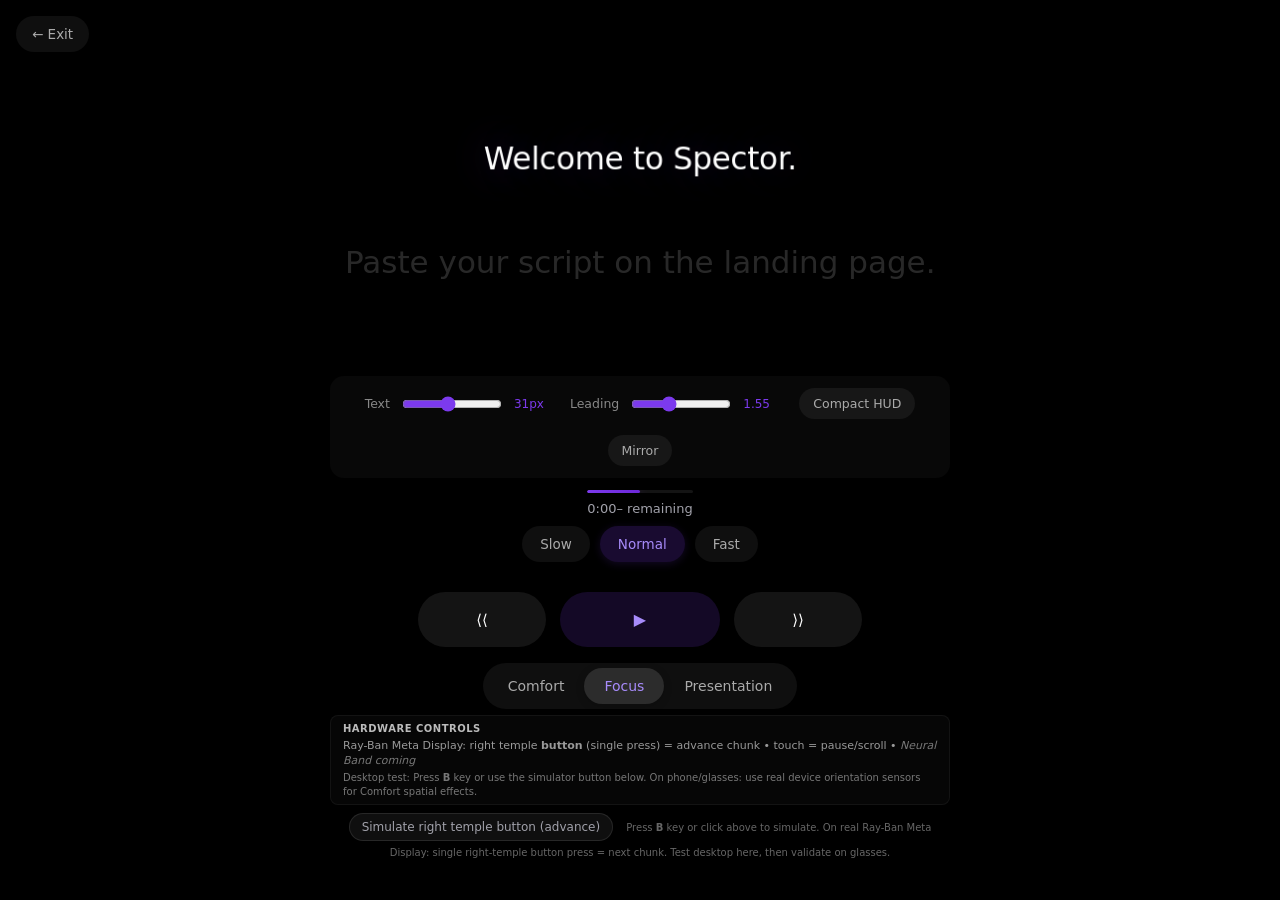
<file: public/app.html>
<!DOCTYPE html>  
<html lang="en"> 
<head>
    <meta charset="UTF-8">
    <meta name="viewport" content="width=device-width, initial-scale=1.0">
    <meta name="theme-color" content="#0A0A0A">
    <title>Spector • Glasses Mode</title>
    <link rel="stylesheet" href="style.css">
    <link rel="manifest" href="manifest.json">
</head>
<body class="glasses">

    <button class="exit-btn" id="exit-btn">← Exit</button>

    <div id="script-container">
        <div id="script-text-wrapper">
            <div id="script-text"></div>
        </div>
    </div>

    <button class="toggle-chip motion-chip hidden" id="motion-permit-btn" type="button" aria-label="Enable head tracking for Comfort mode spatial effects. On glasses, use right temple button for script control.">Enable head tracking</button>

    <div class="customize-panel" id="customize-panel">
        <div class="customize-group">
            <label for="text-size">Text</label>
            <input type="range" id="text-size" min="22" max="42" value="31" step="1">
            <span class="customize-value" id="text-size-val">31px</span>
        </div>
        <div class="customize-group">
            <label for="line-spacing">Leading</label>
            <input type="range" id="line-spacing" min="1.3" max="2.0" value="1.55" step="0.05">
            <span class="customize-value" id="line-spacing-val">1.55</span>
        </div>
        <button class="toggle-chip" id="compact-toggle" type="button">Compact HUD</button>
        <button class="toggle-chip" id="mirror-toggle" type="button" title="Flip text for camera/mirror setups">Mirror</button>
    </div>

    <div class="progress-container">
        <div class="progress-bar">
            <div id="progress-fill" class="progress-fill"></div>
        </div>
        <div class="timer">
            <span id="time-elapsed">0:00</span>
            <span id="time-remaining">– remaining</span>
        </div>
    </div>

    <div class="speed-presets">
        <button class="preset-btn" data-speed="slow">Slow</button>
        <button class="preset-btn active" data-speed="normal">Normal</button>
        <button class="preset-btn" data-speed="fast">Fast</button>
    </div>

    <div class="controls">
        <button id="rewind-btn" class="control-btn">⟨⟨</button>
        <button id="play-btn" class="control-btn">▶</button>
        <button id="forward-btn" class="control-btn">⟩⟩</button>
    </div>

    <div class="mode-switcher">
        <button class="mode-btn" data-mode="comfort">Comfort</button>
        <button class="mode-btn active" data-mode="focus">Focus</button>
        <button class="mode-btn" data-mode="presentation">Presentation</button>
    </div>

    <div class="glasses-hw-legend">
        <span class="hw-title">Hardware controls</span>
        <span class="hw-detail">Ray-Ban Meta Display: right temple <strong>button</strong> (single press) = advance chunk • touch = pause/scroll • <span class="future">Neural Band coming</span></span>
        <span class="hw-other">Desktop test: Press <strong>B</strong> key or use the simulator button below. On phone/glasses: use real device orientation sensors for Comfort spatial effects.</span>
    </div>

    <div id="comfort-tip" class="comfort-tip hidden">
        <span>In Comfort: gently move your head (or simulate tilt) for breathing + drift spatial effects. Use right-temple button (or <strong>B</strong> key) to advance.</span>
        <button id="dismiss-comfort-tip" type="button">Got it</button>
    </div>

    <!-- Hardware legend moved to prominent .glasses-hw-legend under modes for better visibility of button/touch controls -->

    <div id="bookmarks" class="bookmarks" style="max-width:620px;margin:4px auto 8px;font-size:11px;color:#888;display:none;">
        <span style="margin-right:8px;">Sections:</span>
        <span id="bookmarks-list"></span>
    </div>

    <div class="glasses-button-test" style="max-width:620px;margin:4px auto 12px;text-align:center;">
        <button id="glasses-button-sim" class="btn-secondary" style="padding:6px 12px;font-size:12px;">Simulate right temple button (advance)</button>
        <span style="font-size:10px;color:#666;margin-left:8px;">Press <strong>B</strong> key or click above to simulate. On real Ray-Ban Meta Display: single right-temple button press = next chunk. Test desktop here, then validate on glasses.</span>
    </div>

    <!-- Desktop Comfort tilt simulator (for testing spatial effects without real device sensors) -->
    <div id="desktop-tilt-sim" style="max-width:620px;margin:4px auto 8px;text-align:center;display:none;font-size:11px;color:#777;">
        <div>Desktop tilt sim (Comfort only):</div>
        <label style="margin:0 6px;">Gamma <input type="range" id="tilt-gamma" min="-90" max="90" value="0" step="1" style="width:140px;vertical-align:middle;"></label>
        <label>Beta <input type="range" id="tilt-beta" min="-90" max="90" value="0" step="1" style="width:140px;vertical-align:middle;"></label>
        <button id="tilt-reset" type="button" style="font-size:10px;padding:1px 6px;margin-left:4px;">Reset</button>
    </div>

    <div id="end-screen" class="end-screen hidden">
        <h2>Well done.</h2>
        <p class="subtitle">Rehearsal complete. Review your pacing. On real Ray-Ban Meta Display, the right temple button will advance chunks live during performance.</p>

        <div class="stats">
            <div>
                <span class="value" id="end-chunks">—</span>
                <span>chunks</span>
            </div>
            <div>
                <span class="value" id="end-time">—</span>
                <span>minutes</span>
            </div>
            <div>
                <span class="value" id="end-wpm">—</span>
                <span>avg wpm</span>
            </div>
            <div>
                <span class="value" id="end-consistency">—</span>
                <span>pacing</span>
            </div>
        </div>

        <div class="analytics-panel" id="analytics-panel">
            <p class="analytics-line" id="analytics-hesitations">—</p>
            <p class="analytics-line" id="analytics-slowest">—</p>
            <p class="analytics-line" style="font-size:11px; color:#888; margin-top:8px;">Use your glasses' right temple button for live advance when performing.</p>
        </div>

        <div class="end-actions">
            <button id="restart-btn" class="btn-primary">Read Again</button>
            <button id="edit-script-btn" class="btn-secondary">Edit Script</button>
            <button id="save-end-btn" class="btn-secondary">Save to Library</button>
            <button id="export-btn" class="btn-secondary">Copy Script + Stats</button>
            <button id="new-script-btn" class="btn-secondary">New Script</button>
            <button id="exit-end-btn" class="btn-secondary">Exit</button>
        </div>
    </div>

    <script>
    /*
     * SPECTOR PLAYER ENGINE
     * ─────────────────────
     * Customer journey: load script → customize text/leading → pick mode/speed →
     * play with spatial anchoring + haptics → end review with WPM → save/edit/iterate.
     *
     * vs Meta teleprompter: Meta requires paste in Meta AI app, manual Neural Band
     * taps or touchpad swipes, basic vertical scroll or swipeable cards. Spector
     * provides intelligent hybrid chunking, adaptive punctuation-aware pacing,
     * comfort breathing/drift, script library, and installable PWA rehearsal.
     *
     * Ray-Ban Meta support strategy:
     *   • Display/HUD — primary target; HUD-friendly typography + compact mode
     *   • Gen 1/2 — phone companion rehearsal with haptic cadence training
     *   • Future app store — SpectorCore is plugin-ready for SDK port
     *
     * Infrastructure: zero-dependency static web + PWA now; SpectorCore modular
     * for future glasses SDK / app store founding-developer submission.
     */

    // ─── SpectorCore: pure logic layer (testable, portable) ───
    class KalmanFilter {
        constructor(processNoise = 0.0025, measurementNoise = 1.2) {
            this.Q = processNoise;
            this.R = measurementNoise;
            this.P = 1;
            this.X = 0;
            this.K = 0;
        }
        update(measurement) {
            this.P = this.P + this.Q;
            this.K = this.P / (this.P + this.R);
            this.X = this.X + this.K * (measurement - this.X);
            this.P = (1 - this.K) * this.P;
            return this.X;
        }
        reset() { this.X = 0; this.P = 1; }
    }

    function splitSentences(text) {
        const sentences = [];
        const regex = /[^.!?]+[.!?]+/g;
        let match;
        let lastIndex = 0;
        while ((match = regex.exec(text)) !== null) {
            sentences.push(match[0]);
            lastIndex = regex.lastIndex;
        }
        const tail = text.slice(lastIndex).trim();
        if (tail) sentences.push(tail);
        if (!sentences.length && text.trim()) sentences.push(text.trim());
        return mergeDanglingEmphasis(sentences);
    }

    // A sentence terminator inside a **bold** span (e.g. "**We can do better.**")
    // gets split by the tokenizer, orphaning the closing ** in the next fragment.
    // Re-attach it so the emphasis renders instead of showing literal asterisks.
    function mergeDanglingEmphasis(parts) {
        const out = [];
        for (let i = 0; i < parts.length; i++) {
            let cur = parts[i];
            const unclosed = (cur.match(/\*\*/g) || []).length % 2 === 1;
            if (unclosed && i + 1 < parts.length && /^\s*\*\*/.test(parts[i + 1])) {
                cur += '**';
                const rest = parts[i + 1].replace(/^\s*\*\*/, '');
                if (rest.trim()) parts[i + 1] = rest;
                else i++; // consumed a standalone "**"
            }
            out.push(cur);
        }
        return out;
    }

    const chunkStrategies = {
        hybrid(text) {
            const result = [];
            splitSentences(text).forEach(sentence => {
                const words = sentence.trim().split(/\s+/);
                if (words.length <= 7) result.push(sentence.trim());
                else for (let i = 0; i < words.length; i += 6)
                    result.push(words.slice(i, i + 6).join(' '));
            });
            return result.filter(c => c.length > 0);
        },
        sentence(text) {
            return splitSentences(text).map(s => s.trim()).filter(Boolean);
        },
        word(text) {
            return text.trim().split(/\s+/).filter(Boolean);
        }
    };

    const postChunkHooks = [];

    function hybridChunk(text) {
        return SpectorCore.chunk(text, 'hybrid');
    }

    function cuePauseMs(chunkText) {
        const tagged = (chunkText || '').match(/\[pause:(\d+)s\]/i);
        if (tagged) return parseInt(tagged[1], 10) * 1000;
        if (/^\[pause\]$/i.test((chunkText || '').trim())) return 2800;
        if (/\[pause\]/i.test(chunkText || '')) return 1800;
        return 0;
    }

    function formatChunkHtml(chunkText) {
        const escaped = (chunkText || '')
            .replace(/&/g, '&amp;').replace(/</g, '&lt;').replace(/>/g, '&gt;');
        return escaped
            .replace(/\*\*([^*]+)\*\*/g, '<span class="cue-emphasis">$1</span>')
            .replace(/\[emphasis\]/gi, '')
            .replace(/\[pause(?::\d+s)?\]/gi, '<span class="cue-pause" aria-hidden="true">⏸</span>');
    }

    function hybridChunkWithCues(text) {
        const segments = text.split(/\s*\[pause(?::\d+s)?\]\s*/i);
        const out = [];
        segments.forEach((seg, i) => {
            const trimmed = seg.trim();
            if (trimmed) out.push(...chunkStrategies.hybrid(trimmed));
            if (i < segments.length - 1) out.push('[pause]');
        });
        return out.length ? out : [''];
    }

    function computeMs(mode, speed, chunkText) {
        const pauseExtra = cuePauseMs(chunkText);
        if (/^\[pause\]$/i.test((chunkText || '').trim())) return Math.max(1200, pauseExtra);
        let base = 2400;
        if (mode === 'comfort') base = 2800;
        if (mode === 'presentation') base = 3200;
        if (speed === 'slow') base *= 1.25;
        if (speed === 'fast') base *= 0.75;
        if (/[.!?]$/.test(chunkText)) base *= 1.35;
        if (/,/.test(chunkText)) base *= 1.15;
        if (/\*\*[^*]+\*\*/.test(chunkText || '')) base *= 1.12;
        return Math.max(1200, base + pauseExtra);
    }

    function buildRehearsalAnalytics(timings) {
        if (!timings.length) {
            return { consistency: 0, hesitations: 0, slowestLabel: '—', slowestRatio: 0 };
        }
        let hesitations = 0;
        let slowest = { i: 0, ratio: 0, text: '' };
        const ratios = timings.map((t) => {
            const expected = Math.max(1, t.expectedMs);
            const ratio = t.actualMs / expected;
            if (t.hesitated) hesitations++;
            if (ratio > slowest.ratio) {
                slowest = { i: t.index, ratio, text: (t.text || '').slice(0, 48) };
            }
            return ratio;
        });
        const mean = ratios.reduce((a, b) => a + b, 0) / ratios.length;
        const variance = ratios.reduce((a, r) => a + Math.pow(r - mean, 2), 0) / ratios.length;
        const consistency = Math.max(0, Math.min(100, Math.round(100 - Math.sqrt(variance) * 28)));
        return {
            consistency,
            hesitations,
            slowestLabel: slowest.text ? `"${slowest.text}"` : '—',
            slowestRatio: slowest.ratio,
        };
    }

    function computeSpatialDeltas(filteredGamma, filteredBeta, lastGamma, lastBeta, mode) {
        const sensitivity = mode === 'comfort' ? 0.19 : 0.11;
        const rotationAmount = mode === 'comfort' ? 0.11 : 0.055;
        const scaleAmount = mode === 'comfort' ? 0.00042 : 0.00026;
        return {
            deltaX: (filteredGamma - lastGamma) * sensitivity,
            deltaY: (filteredBeta - lastBeta) * sensitivity,
            deltaRotate: (filteredGamma - lastGamma) * rotationAmount,
            deltaScale: 1 + ((filteredGamma - lastGamma) * scaleAmount)
        };
    }

    function estimateWpm(wordCount, elapsedMs) {
        if (!elapsedMs || elapsedMs < 1000) return 0;
        return Math.round(wordCount / (elapsedMs / 60000));
    }

    /** Portable motion permission + listener lifecycle (testable via createMotion(fakeWin)). */
    function createSpectorMotion(win) {
        const target = win || window;
        let handler = null;
        let bound = false;
        let permissionState = 'unknown';

        return {
            get bound() { return bound; },
            get permissionState() { return permissionState; },

            async ensurePermission() {
                if (!target.DeviceOrientationEvent) return false;
                if (permissionState === 'granted' || permissionState === 'unnecessary') return true;
                if (permissionState === 'denied') return false;
                const req = target.DeviceOrientationEvent.requestPermission;
                if (typeof req !== 'function') {
                    permissionState = 'unnecessary';
                    return true;
                }
                try {
                    const result = await req.call(target.DeviceOrientationEvent);
                    permissionState = result;
                    return result === 'granted';
                } catch (err) {
                    permissionState = 'denied';
                    return false;
                }
            },

            unbind() {
                if (handler) {
                    target.removeEventListener('deviceorientation', handler);
                    handler = null;
                }
                bound = false;
            },

            bind(onOrientation) {
                this.unbind();
                if (!target.DeviceOrientationEvent || typeof onOrientation !== 'function') return false;
                handler = (event) => onOrientation(event);
                target.addEventListener('deviceorientation', handler);
                bound = true;
                return true;
            },

            registerPageHideOnce(onHide) {
                if (typeof onHide !== 'function') return;
                target.addEventListener('pagehide', onHide, { once: true });
            }
        };
    }

    const SpectorCore = {
        KalmanFilter,
        chunkStrategies,
        postChunkHooks,
        splitSentences,
        createMotion: createSpectorMotion,
        chunk(text, strategyName = 'hybrid') {
            const fn = chunkStrategies[strategyName] || chunkStrategies.hybrid;
            let chunks = fn(text);
            postChunkHooks.forEach(hook => { chunks = hook(chunks, text) || chunks; });
            return chunks;
        },
        registerChunker(name, fn) { chunkStrategies[name] = fn; },
        registerPostChunkHook(fn) { postChunkHooks.push(fn); },
        getMs: computeMs,
        cuePauseMs,
        formatChunkHtml,
        hybridChunkWithCues,
        buildRehearsalAnalytics,
        computeSpatialDeltas,
        estimateWpm,
        decodeScript(encoded) {
            try { return decodeURIComponent(atob(encoded)); }
            catch { return null; }
        }
    };
    window.SpectorCore = SpectorCore;

    const playerMotion = SpectorCore.createMotion(window);

    // ─── Player state ───
    let chunks = [];
    let rawScript = '';
    let currentIndex = 0;
    let isPlaying = false;
    let interval = null;
    let currentMode = 'focus';
    let currentSpeed = 'normal';
    let startTime = 0;
    let totalWords = 0;
    let lastChunkAdvanceAt = 0;
    let rehearsalTimings = [];
    let mirrorEnabled = false;

    const kalmanBeta = new KalmanFilter();
    const kalmanGamma = new KalmanFilter();

    const Haptics = {
        tick: () => navigator.vibrate?.([8]),
        play: () => navigator.vibrate?.([28, 14, 42]),
        rewind: () => navigator.vibrate?.([18, 8, 28]),
        forward: () => navigator.vibrate?.([18, 8, 28]),
        modeChange: () => navigator.vibrate?.([12, 6, 18]),
        preset: () => navigator.vibrate?.([10]),
    };

    function getScriptFromURL() {
        const params = new URLSearchParams(window.location.search);
        const encoded = params.get('script');
        if (encoded) {
            const decoded = SpectorCore.decodeScript(encoded);
            if (decoded) return decoded;
            return 'Welcome to Spector. This is a sample script.';
        }
        return 'Welcome to Spector. Paste your script on the landing page.';
    }

    function getMs() {
        const chunk = chunks[currentIndex] || '';
        return SpectorCore.getMs(currentMode, currentSpeed, chunk);
    }

    function render() {
        const container = document.getElementById('script-text');
        container.innerHTML = '';
        chunks.forEach((chunk, index) => {
            const div = document.createElement('div');
            div.className = 'chunk';
            if (/^\[pause\]$/i.test((chunk || '').trim())) div.classList.add('cue-pause-chunk');
            div.dataset.index = index;
            div.innerHTML = SpectorCore.formatChunkHtml(chunk);
            container.appendChild(div);
        });
    }

    function recordChunkTiming(index, hesitated = false) {
        if (!lastChunkAdvanceAt || index < 0) return;
        const actualMs = Date.now() - lastChunkAdvanceAt;
        const expectedMs = SpectorCore.getMs(currentMode, currentSpeed, chunks[index] || '');
        rehearsalTimings.push({
            index,
            expectedMs,
            actualMs,
            hesitated,
            text: chunks[index] || '',
        });
    }

    function formatTime(seconds) {
        return `${Math.floor(seconds / 60)}:${(seconds % 60).toString().padStart(2, '0')}`;
    }

    function estimateRemainingSeconds() {
        let total = 0;
        for (let i = currentIndex; i < chunks.length; i++)
            total += SpectorCore.getMs(currentMode, currentSpeed, chunks[i] || '') / 1000;
        return Math.ceil(total);
    }

    function updateDisplay() {
        document.querySelectorAll('.chunk').forEach(el => el.classList.remove('active'));
        const active = document.querySelector(`.chunk[data-index="${currentIndex}"]`);
        if (active) {
            active.classList.add('active');
            const reduced = window.matchMedia('(prefers-reduced-motion: reduce)').matches;
            active.scrollIntoView({ behavior: reduced ? 'auto' : 'smooth', block: 'center' });
            settleActiveChunk();
        }
        const progress = chunks.length ? ((currentIndex + 1) / chunks.length) * 100 : 0;
        document.getElementById('progress-fill').style.width = `${progress}%`;

        if (startTime) {
            const elapsed = Math.floor((Date.now() - startTime) / 1000);
            document.getElementById('time-elapsed').textContent = formatTime(elapsed);
            document.getElementById('time-remaining').textContent =
                `${formatTime(estimateRemainingSeconds())} remaining`;
        }
    }

    function startPlayback() {
        if (isPlaying) return;
        isPlaying = true;
        if (!startTime) {
            startTime = Date.now();
            rehearsalTimings = [];
        }
        lastChunkAdvanceAt = Date.now();
        document.getElementById('play-btn').textContent = '⏸ Pause';
        Haptics.play();

        const tick = () => {
            if (!isPlaying) return;
            if (currentIndex < chunks.length - 1) {
                recordChunkTiming(currentIndex);
                currentIndex++;
                lastChunkAdvanceAt = Date.now();
                updateDisplay();
                Haptics.tick();
                interval = setTimeout(tick, getMs());
            } else {
                recordChunkTiming(currentIndex);
                showEndScreen();
            }
        };
        interval = setTimeout(tick, getMs());
        if (window.__refreshTiltPanel) window.__refreshTiltPanel();
    }

    function stopPlayback() {
        if (isPlaying && lastChunkAdvanceAt) {
            const elapsed = Date.now() - lastChunkAdvanceAt;
            const expected = SpectorCore.getMs(currentMode, currentSpeed, chunks[currentIndex] || '');
            if (elapsed < expected * 0.85) recordChunkTiming(currentIndex, true);
            lastChunkAdvanceAt = Date.now();
        }
        isPlaying = false;
        clearTimeout(interval);
        document.getElementById('play-btn').textContent = '▶';
        if (window.__refreshTiltPanel) window.__refreshTiltPanel();
    }

    function togglePlay() {
        if (isPlaying) stopPlayback();
        else startPlayback();
    }

    // ─── Spatial system (bind only after motion permission on user gesture) ───
    let lastBeta = 0, lastGamma = 0, idleTimer = null, breathingFrame = null, driftFrame = null;
    let isBreathing = false, isDrifting = false;

    function resetSpatialState() {
        kalmanBeta.reset();
        kalmanGamma.reset();
        lastBeta = 0;
        lastGamma = 0;
        isBreathing = false;
        isDrifting = false;
        clearTimeout(idleTimer);
        cancelAnimationFrame(breathingFrame);
        clearTimeout(driftFrame);
    }

    function teardownSpatialAnchoring() {
        playerMotion.unbind();
        resetSpatialState();
    }

    function setupSpatialAnchoring() {
        playerMotion.bind((event) => {
            if (!isPlaying) return;
            const rawBeta = event.beta || 0;
            const rawGamma = event.gamma || 0;
            const filteredBeta = kalmanBeta.update(rawBeta);
            const filteredGamma = kalmanGamma.update(rawGamma);
            const d = SpectorCore.computeSpatialDeltas(filteredGamma, filteredBeta, lastGamma, lastBeta, currentMode);

            const activeChunk = document.querySelector('.chunk.active');
            if (activeChunk) {
                activeChunk.style.transition = currentMode === 'comfort'
                    ? 'transform 0.82s cubic-bezier(0.17, 1, 0.36, 1)'
                    : 'transform 0.22s ease-out';
                activeChunk.style.transform =
                    `translate(${d.deltaX}px, ${d.deltaY}px) rotate(${d.deltaRotate}deg) scale(${d.deltaScale})`;
            }
            lastBeta = filteredBeta;
            lastGamma = filteredGamma;

            clearTimeout(idleTimer);
            idleTimer = setTimeout(() => {
                if (isPlaying && currentMode === 'comfort' && activeChunk && !isBreathing && !isDrifting)
                    startDualSineBreathing(activeChunk);
            }, 880);
        });
    }

    function startDualSineBreathing(chunk) {
        if (!chunk || isBreathing) return;
        if (window.matchMedia('(prefers-reduced-motion: reduce)').matches) return;
        isBreathing = true;
        isDrifting = false;
        cancelAnimationFrame(driftFrame);
        let breatheStart = null;
        const slowPeriod = 4600;
        const fastPeriod = 2100;

        const breathe = (timestamp) => {
            if (!isPlaying || currentMode !== 'comfort' || !chunk.classList.contains('active')) {
                isBreathing = false; return;
            }
            if (!breatheStart) breatheStart = timestamp;
            const elapsed = timestamp - breatheStart;
            const slow = (elapsed % slowPeriod) / slowPeriod;
            const slowY = Math.sin(slow * Math.PI * 2) * -2.1;
            const slowScale = 1 + Math.sin(slow * Math.PI * 2) * 0.0023;
            const fast = ((elapsed + 420) % fastPeriod) / fastPeriod;
            const fastY = Math.sin(fast * Math.PI * 2) * -0.55;
            const fastScale = 1 + Math.sin(fast * Math.PI * 2) * 0.0006;

            chunk.style.transition = 'none';
            chunk.style.transform = `translate(0px, ${slowY + fastY}px) rotate(0deg) scale(${slowScale + fastScale})`;
            chunk.style.opacity = (0.980 + Math.sin(slow * Math.PI * 2) * 0.011).toFixed(3);
            breathingFrame = requestAnimationFrame(breathe);
        };
        breathingFrame = requestAnimationFrame(breathe);

        setTimeout(() => {
            if (isPlaying && currentMode === 'comfort' && chunk.classList.contains('active')) {
                cancelAnimationFrame(breathingFrame);
                isBreathing = false;
                chunk.style.transition = 'transform 2.4s cubic-bezier(0.33, 1, 0.68, 1), opacity 2.4s ease-out';
                chunk.style.transform = 'translate(0px, 0px) rotate(0deg) scale(1)';
                chunk.style.opacity = '1';
                setTimeout(() => {
                    if (isPlaying && currentMode === 'comfort' && chunk.classList.contains('active'))
                        startGentleDriftWithRotation(chunk);
                }, 1150);
            }
        }, 4900);
    }

    function startGentleDriftWithRotation(chunk) {
        if (!chunk || isDrifting || isBreathing) return;
        if (window.matchMedia('(prefers-reduced-motion: reduce)').matches) return;
        isDrifting = true;
        let driftTime = 0;
        const drift = () => {
            if (!isPlaying || currentMode !== 'comfort' || !chunk.classList.contains('active') || isBreathing) {
                isDrifting = false; return;
            }
            driftTime += 0.0075;
            const driftX = Math.sin(driftTime * 0.65) * 1.15;
            const driftY = Math.sin(driftTime * 0.42) * 0.95;
            const driftRotate = Math.sin(driftTime * 0.38) * 0.035;
            chunk.style.transition = 'transform 1.75s cubic-bezier(0.33, 1, 0.68, 1)';
            chunk.style.transform = `translate(${driftX}px, ${driftY}px) rotate(${driftRotate}deg) scale(1.0004)`;
            driftFrame = setTimeout(() => {
                if (isPlaying && currentMode === 'comfort' && chunk.classList.contains('active') && !isBreathing) drift();
                else isDrifting = false;
            }, 1780);
        };
        drift();
    }

    function settleActiveChunk() {
        const activeChunk = document.querySelector('.chunk.active');
        if (!activeChunk) return;
        isBreathing = false; isDrifting = false;
        clearTimeout(idleTimer); cancelAnimationFrame(breathingFrame); clearTimeout(driftFrame);

        activeChunk.style.transition = 'transform 0.68s cubic-bezier(0.23, 1.0, 0.32, 1)';
        activeChunk.style.transform = 'translate(0px, 0px) rotate(0deg) scale(1.0075)';

        setTimeout(() => {
            if (activeChunk.classList.contains('active') && currentMode === 'comfort') {
                activeChunk.style.transition = 'transform 0.95s cubic-bezier(0.17, 1, 0.36, 1)';
                activeChunk.style.transform = 'translate(0px, 0px) rotate(0deg) scale(1)';
                setTimeout(() => {
                    if (isPlaying && currentMode === 'comfort' && activeChunk.classList.contains('active'))
                        startDualSineBreathing(activeChunk);
                }, 860);
            }
        }, 740);
    }

    function applyMode(mode) {
        currentMode = mode;
        document.body.classList.remove('comfort-mode', 'focus-mode', 'presentation-mode');
        document.body.classList.add(`${mode}-mode`);
        document.querySelectorAll('.mode-btn').forEach(btn =>
            btn.classList.toggle('active', btn.dataset.mode === mode));
        savePrefs({ mode });
        Haptics.modeChange();

        // Gentle first-run education for the killer Comfort spatial feature
        if (mode === 'comfort') {
            showComfortTipOnce();
        } else {
            hideComfortTip();
        }
        if (window.__refreshTiltPanel) window.__refreshTiltPanel();
    }

    function showComfortTipOnce() {
        const tip = document.getElementById('comfort-tip');
        if (!tip) return;
        try {
            if (localStorage.getItem('spector_seen_comfort_tip') === '1') return;
        } catch {}
        tip.classList.remove('hidden');
    }

    function hideComfortTip() {
        const tip = document.getElementById('comfort-tip');
        if (tip) tip.classList.add('hidden');
    }

    function setupComfortTip() {
        const tip = document.getElementById('comfort-tip');
        const dismiss = document.getElementById('dismiss-comfort-tip');
        if (!tip || !dismiss) return;
        dismiss.addEventListener('click', () => {
            try { localStorage.setItem('spector_seen_comfort_tip', '1'); } catch {}
            tip.classList.add('hidden');
        });
    }

    function setupSpeedPresets() {
        document.querySelectorAll('.preset-btn').forEach(btn => {
            btn.addEventListener('click', () => {
                document.querySelectorAll('.preset-btn').forEach(b => b.classList.remove('active'));
                btn.classList.add('active');
                currentSpeed = btn.dataset.speed;
                savePrefs({ speed: currentSpeed });
                Haptics.preset();
            });
        });
    }

    function setupModeSwitcher() {
        document.querySelectorAll('.mode-btn').forEach(btn => {
            btn.addEventListener('click', () => applyMode(btn.dataset.mode));
        });
    }

    async function ensureMotionForPlayback() {
        if (playerMotion.bound) return true;
        const ps = playerMotion.permissionState;
        if (ps === 'granted' || ps === 'unnecessary') {
            setupSpatialAnchoring();
            return true;
        }
        if (ps === 'denied') return false;
        const granted = await playerMotion.ensurePermission();
        if (granted && !playerMotion.bound) setupSpatialAnchoring();
        return granted;
    }

    function setupMotionPermissionUI() {
        const btn = document.getElementById('motion-permit-btn');
        if (!btn || typeof DeviceOrientationEvent?.requestPermission !== 'function') return;
        btn.classList.remove('hidden');
        btn.addEventListener('click', async () => {
            const granted = await ensureMotionForPlayback();
            btn.textContent = granted ? 'Head tracking enabled ✓' : 'Motion denied';
        });
    }

    async function handlePlayGesture() {
        if (!isPlaying) await ensureMotionForPlayback();
        togglePlay();
    }

    function setupControls() {
        document.getElementById('play-btn').addEventListener('click', () => { handlePlayGesture(); });
        document.getElementById('rewind-btn').addEventListener('click', () => {
            Haptics.rewind();
            if (currentIndex > 0) {
                currentIndex = Math.max(0, currentIndex - 3);
                lastChunkAdvanceAt = Date.now();
                updateDisplay();
            }
        });
        document.getElementById('forward-btn').addEventListener('click', () => {
            Haptics.forward();
            if (currentIndex < chunks.length - 1) {
                currentIndex = Math.min(chunks.length - 1, currentIndex + 3);
                lastChunkAdvanceAt = Date.now();
                updateDisplay();
            }
        });
        document.addEventListener('click', (e) => {
            if (!e.target.closest('button') && !e.target.closest('.mode-switcher') &&
                !e.target.closest('.speed-presets') && !e.target.closest('.customize-panel'))
                handlePlayGesture();
        });
    }

    function setupControlsFade() {
        const els = [
            document.querySelector('.customize-panel'),
            document.querySelector('.speed-presets'),
            document.querySelector('.controls'),
            document.querySelector('.mode-switcher')
        ].filter(Boolean);
        let hideTimer = null;

        function showControls() {
            els.forEach(el => el.style.opacity = '1');
            clearTimeout(hideTimer);
            if (isPlaying) {
                hideTimer = setTimeout(hideControls, 4000);
            }
        }

        function hideControls() {
            if (!isPlaying) return;
            els.forEach(el => el.style.opacity = '0.1');
        }

        // interactions show controls
        ['mousemove', 'touchstart', 'keydown'].forEach(evt =>
            document.addEventListener(evt, showControls, { passive: true })
        );

        // initial show
        setTimeout(showControls, 1000);
    }

    function setupGlassesButtonSim() {
        const btn = document.getElementById('glasses-button-sim');
        if (!btn) return;

        const advance = () => {
            if (currentIndex < chunks.length - 1) {
                if (isPlaying && lastChunkAdvanceAt) {
                    recordChunkTiming(currentIndex);
                }
                currentIndex++;
                lastChunkAdvanceAt = Date.now();
                updateDisplay();
                Haptics.tick();
            } else if (isPlaying) {
                recordChunkTiming(currentIndex);
                showEndScreen();
            }
        };

        btn.addEventListener('click', () => {
            advance();
            // visual press feedback
            btn.classList.add('sim-pressed');
            setTimeout(() => btn.classList.remove('sim-pressed'), 120);
        });

        // Also bind 'b' key for easy testing (simulates button press)
        document.addEventListener('keydown', (e) => {
            if (e.key.toLowerCase() === 'b' && !e.target.closest('input,textarea')) {
                e.preventDefault();
                advance();
                // visual press feedback on sim button if present
                if (btn) {
                    btn.classList.add('sim-pressed');
                    setTimeout(() => btn.classList.remove('sim-pressed'), 120);
                }
            }
        });
    }

    function setupDesktopTiltSim() {
        const panel = document.getElementById('desktop-tilt-sim');
        const gammaSlider = document.getElementById('tilt-gamma');
        const betaSlider = document.getElementById('tilt-beta');
        const resetBtn = document.getElementById('tilt-reset');
        if (!panel || !gammaSlider || !betaSlider) return;

        function updateFromSliders() {
            const activeChunk = document.querySelector('.chunk.active');
            if (!activeChunk || currentMode !== 'comfort' || !isPlaying) return;
            const g = parseFloat(gammaSlider.value) || 0;
            const b = parseFloat(betaSlider.value) || 0;
            // Apply similar deltas as real motion (simplified, no Kalman for sim)
            const sensitivity = 0.19;
            const rotAmt = 0.11;
            const scaleAmt = 0.00042;
            const dx = g * sensitivity;
            const dy = b * sensitivity;
            const dr = g * rotAmt;
            const ds = 1 + (g * scaleAmt);
            activeChunk.style.transition = 'transform 0.1s linear';
            activeChunk.style.transform = `translate(${dx}px, ${dy}px) rotate(${dr}deg) scale(${ds})`;
        }

        function refreshTiltPanel() {
            const shouldShow = currentMode === 'comfort' && isPlaying;
            panel.style.display = shouldShow ? 'block' : 'none';
            if (!shouldShow) {
                const active = document.querySelector('.chunk.active');
                if (active) active.style.transform = '';
            }
        }

        gammaSlider.addEventListener('input', updateFromSliders);
        betaSlider.addEventListener('input', updateFromSliders);

        resetBtn.addEventListener('click', () => {
            gammaSlider.value = 0;
            betaSlider.value = 0;
            const active = document.querySelector('.chunk.active');
            if (active) active.style.transform = '';
        });

        // Expose for the real playback/mode functions to call
        window.__refreshTiltPanel = refreshTiltPanel;

        // Poll to catch play/stop/mode (lightweight)
        setInterval(refreshTiltPanel, 900);
    }

    function setupBookmarks() {
        const container = document.getElementById('bookmarks');
        const list = document.getElementById('bookmarks-list');
        if (!container || !list) return;
        const lines = rawScript.split(/\n/);
        const sections = [];
        lines.forEach((line, i) => {
            const m = line.match(/^##\s+(.+)$/);
            if (m) sections.push({title: m[1].trim(), lineIndex: i});
        });
        if (!sections.length) {
            container.style.display = 'none';
            return;
        }
        container.style.display = 'block';
        list.innerHTML = '';
        sections.forEach(sec => {
            const span = document.createElement('span');
            span.textContent = sec.title;
            span.addEventListener('click', () => {
                // find closest chunk
                // simple: jump to first chunk after this line (approximate by word count or just go to 0 for demo)
                // For real, could store line to chunk map, but simple: scroll to top or first
                currentIndex = Math.max(0, Math.floor((sec.lineIndex / lines.length) * chunks.length));
                updateDisplay();
            });
            list.appendChild(span);
        });
    }

    // ─── Player preferences (text size, leading, speed, mode) persist per device ───
    const PREFS_KEY = 'spector_prefs_v1';
    function loadPrefs() {
        try { return JSON.parse(localStorage.getItem(PREFS_KEY)) || {}; } catch { return {}; }
    }
    function savePrefs(patch) {
        try { localStorage.setItem(PREFS_KEY, JSON.stringify({ ...loadPrefs(), ...patch })); } catch {}
    }

    function restorePlayerPrefs() {
        const p = loadPrefs();
        const root = document.documentElement;
        if (p.textSize) {
            root.style.setProperty('--chunk-size', p.textSize + 'px');
            const s = document.getElementById('text-size'); if (s) s.value = p.textSize;
            const v = document.getElementById('text-size-val'); if (v) v.textContent = p.textSize + 'px';
        }
        if (p.leading) {
            root.style.setProperty('--chunk-leading', p.leading);
            const s = document.getElementById('line-spacing'); if (s) s.value = p.leading;
            const v = document.getElementById('line-spacing-val'); if (v) v.textContent = p.leading;
        }
        if (p.compact) document.getElementById('compact-toggle')?.classList.add('active');
        if (p.mirror) {
            mirrorEnabled = true;
            document.getElementById('mirror-toggle')?.classList.add('active');
            document.body.classList.add('mirror-mode');
        }
        if (p.speed) {
            currentSpeed = p.speed;
            document.querySelectorAll('.preset-btn').forEach(b => b.classList.toggle('active', b.dataset.speed === p.speed));
        }
        return p.mode || 'focus';
    }

    function setupCustomization() {
        const root = document.documentElement;
        const textSize = document.getElementById('text-size');
        const lineSpacing = document.getElementById('line-spacing');
        const compactToggle = document.getElementById('compact-toggle');

        textSize.addEventListener('input', () => {
            root.style.setProperty('--chunk-size', textSize.value + 'px');
            document.getElementById('text-size-val').textContent = textSize.value + 'px';
            compactToggle.classList.remove('active');
            savePrefs({ textSize: textSize.value, compact: false });
        });
        lineSpacing.addEventListener('input', () => {
            root.style.setProperty('--chunk-leading', lineSpacing.value);
            document.getElementById('line-spacing-val').textContent = lineSpacing.value;
            savePrefs({ leading: lineSpacing.value });
        });
        compactToggle.addEventListener('click', () => {
            compactToggle.classList.toggle('active');
            if (compactToggle.classList.contains('active')) {
                root.style.setProperty('--chunk-size', '26px');
                textSize.value = 26;
                document.getElementById('text-size-val').textContent = '26px';
                savePrefs({ textSize: '26', compact: true });
            } else {
                savePrefs({ compact: false });
            }
        });
        const mirrorToggle = document.getElementById('mirror-toggle');
        mirrorToggle.addEventListener('click', () => {
            mirrorEnabled = !mirrorEnabled;
            mirrorToggle.classList.toggle('active', mirrorEnabled);
            document.body.classList.toggle('mirror-mode', mirrorEnabled);
            savePrefs({ mirror: mirrorEnabled });
            Haptics.preset();
        });
    }

    function saveToLibrary() {
        const STORAGE_KEY = 'spector_scripts_v1';
        let library = [];
        try { library = JSON.parse(localStorage.getItem(STORAGE_KEY)) || []; } catch {}
        const title = rawScript.slice(0, 40).trim() + (rawScript.length > 40 ? '…' : '');
        const entry = { id: Date.now().toString(36), title, text: rawScript, savedAt: Date.now() };
        library.unshift(entry);
        if (library.length > 20) library.length = 20;
        localStorage.setItem(STORAGE_KEY, JSON.stringify(library));
    }

    function saveRunToHistory() {
        const key = 'spector_runs_v1';
        let runs = [];
        try { runs = JSON.parse(localStorage.getItem(key)) || []; } catch {}
        runs.unshift({
            ts: Date.now(),
            chunks: document.getElementById('end-chunks').textContent,
            time: document.getElementById('end-time').textContent,
            wpm: document.getElementById('end-wpm').textContent,
            pacing: document.getElementById('end-consistency').textContent,
            scriptPreview: (rawScript || '').slice(0, 60).replace(/\n/g, ' ') + '...'
        });
        if (runs.length > 5) runs.length = 5;
        localStorage.setItem(key, JSON.stringify(runs));
    }

    function showEndScreen() {
        stopPlayback();
        const endScreen = document.getElementById('end-screen');
        const elapsed = Date.now() - startTime;
        document.getElementById('end-chunks').textContent = chunks.length;
        document.getElementById('end-time').textContent = Math.max(1, Math.round(elapsed / 60000));
        document.getElementById('end-wpm').textContent = SpectorCore.estimateWpm(totalWords, elapsed);
        const analytics = SpectorCore.buildRehearsalAnalytics(rehearsalTimings);
        document.getElementById('end-consistency').textContent = `${analytics.consistency}%`;
        document.getElementById('analytics-hesitations').textContent =
            analytics.hesitations
                ? `${analytics.hesitations} hesitation${analytics.hesitations === 1 ? '' : 's'} — natural pauses are fine; aim to reduce forced stops.`
                : 'Smooth run — no mid-chunk hesitations detected.';
        document.getElementById('analytics-slowest').textContent =
            analytics.slowestRatio > 1.35
                ? `Slowest moment: ${analytics.slowestLabel} (${Math.round(analytics.slowestRatio * 100)}% of target pace)`
                : 'Pacing stayed even across all chunks.';
        endScreen.classList.remove('hidden');
        endScreen.classList.add('visible');
        Haptics.play();

        saveRunToHistory();

        document.getElementById('restart-btn').onclick = () => {
            Haptics.tick();
            endScreen.classList.remove('visible');
            setTimeout(() => {
                endScreen.classList.add('hidden');
                currentIndex = 0;
                startTime = 0;
                rehearsalTimings = [];
                lastChunkAdvanceAt = 0;
                resetSpatialState();
                render();
                updateDisplay();
                startPlayback();
            }, 300);
        };
        document.getElementById('edit-script-btn').onclick = () => {
            localStorage.setItem('spector_draft', JSON.stringify({ title: '', text: rawScript }));
            window.location.href = 'index.html';
        };
        document.getElementById('save-end-btn').onclick = () => {
            saveToLibrary();
            document.getElementById('save-end-btn').textContent = 'Saved ✓';
        };
        document.getElementById('export-btn').onclick = () => {
            const summary = `Script: ${rawScript.slice(0,100)}...\n\nChunks: ${document.getElementById('end-chunks').textContent}\nTime: ${document.getElementById('end-time').textContent} min\nWPM: ${document.getElementById('end-wpm').textContent}\nPacing: ${document.getElementById('end-consistency').textContent}\n\n${document.getElementById('analytics-hesitations').textContent}\n${document.getElementById('analytics-slowest').textContent}`;
            navigator.clipboard.writeText(summary).then(() => {
                const btn = document.getElementById('export-btn');
                const orig = btn.textContent;
                btn.textContent = 'Copied!';
                setTimeout(() => btn.textContent = orig, 1500);
            });
        };
        document.getElementById('new-script-btn').onclick = () => window.location.href = 'index.html';
        document.getElementById('exit-end-btn').onclick = () => window.location.href = 'index.html';
    }

    function init() {
        if (new URLSearchParams(window.location.search).has('test')) {
            runSpectorCoreTests().then((pass) => {
                document.body.innerHTML = '<pre id="spector-test-output">' +
                    JSON.stringify(window.__spectorTestResults, null, 2) + '</pre>';
                document.title = pass ? 'SpectorTest: ALL PASS' : 'SpectorTest: FAIL';
            });
            return;
        }

        rawScript = getScriptFromURL();
        totalWords = rawScript.split(/\s+/).filter(Boolean).length;
        chunks = SpectorCore.hybridChunkWithCues(rawScript);
        render();
        setupControls();
        setupModeSwitcher();
        setupComfortTip();
        setupSpeedPresets();
        setupMotionPermissionUI();
        setupCustomization();
        setupControlsFade();
        setupBookmarks();
        setupGlassesButtonSim();
        setupDesktopTiltSim();
        wireGlassButtons();

        // First-run in-product coach: highlight Comfort + hardware button story on very first visit
        let firstRun = false;
        try {
            firstRun = !localStorage.getItem('spector_player_first_run');
            if (firstRun) localStorage.setItem('spector_player_first_run', '1');
        } catch (e) {}

        applyMode(restorePlayerPrefs());
        updateDisplay();

        if (firstRun) {
            setTimeout(() => {
                const toast = document.createElement('div');
                toast.className = 'first-run-toast';
                toast.innerHTML = `Welcome! Try <strong>Comfort</strong> mode for spatial head-tracking effects.<br>Simulate the right-temple button with the <strong>B</strong> key or the button below.`;
                document.body.appendChild(toast);

                toast.classList.add('visible');

                // Dismiss on click or after longer time
                const dismiss = () => {
                    if (toast.parentNode) {
                        toast.style.transition = 'opacity 0.4s ease';
                        toast.style.opacity = '0';
                        setTimeout(() => toast.remove(), 300);
                    }
                };
                toast.addEventListener('click', dismiss, { once: true });

                setTimeout(dismiss, 8500);
            }, 1400);
        }

        document.addEventListener('keydown', (e) => {
            if (e.key === ' ' || e.key === 'k') { e.preventDefault(); togglePlay(); }
            if (e.key.toLowerCase() === 'r') {
                if (currentIndex > 0) { currentIndex = Math.max(0, currentIndex - 3); updateDisplay(); }
            }
        });

        if ('serviceWorker' in navigator) navigator.serviceWorker.register('sw.js').catch(() => {});

        document.getElementById('exit-btn').addEventListener('click', () => {
            teardownSpatialAnchoring();
            window.location.href = 'index.html';
        });
        playerMotion.registerPageHideOnce(() => teardownSpatialAnchoring());
    }

    let audioContext;
    function getAudioContext() {
        if (!audioContext) {
            try {
                audioContext = new (window.AudioContext || window.webkitAudioContext)();
            } catch(e) { return null; }
        }
        return audioContext;
    }

    function buttonFeedback() {
        // Haptics for liquid glass feel
        if (navigator.vibrate) {
            navigator.vibrate(8);
        }
        // Short click sound
        const ctx = getAudioContext();
        if (ctx) {
            try {
                const osc = ctx.createOscillator();
                const gain = ctx.createGain();
                const filter = ctx.createBiquadFilter();
                osc.type = 'sine';
                osc.frequency.value = 1400;
                filter.type = 'lowpass';
                filter.frequency.value = 2200;
                gain.gain.value = 0.08;
                osc.connect(filter);
                filter.connect(gain);
                gain.connect(ctx.destination);
                osc.start();
                setTimeout(() => {
                    gain.gain.exponentialRampToValueAtTime(0.001, ctx.currentTime + 0.12);
                    setTimeout(() => osc.stop(), 150);
                }, 25);
            } catch(e) {}
        }
    }

    function wireGlassButtons() {
        const glassButtons = document.querySelectorAll('button');
        glassButtons.forEach(btn => {
            btn.addEventListener('click', () => buttonFeedback());
        });
    }

    // ─── Pure-logic exerciser (drives shipped SpectorCore functions) ───
    async function runSpectorCoreTests() {
        const results = [];
        const assert = (label, condition) => {
            results.push({ label, pass: !!condition });
            if (!condition) console.error('[SpectorTest FAIL]', label);
        };

        const sample = 'Hello world. This is a longer sentence with many words that should be split. Done!';
        const chunked = SpectorCore.chunk(sample, 'hybrid');
        assert('hybridChunk count >= 3', chunked.length >= 3);
        assert('hybridChunk preserves content', chunked.join(' ').includes('Hello'));
        assert('hybridChunk short sentence intact', chunked.some(c => c.includes('Hello world')));

        const trailing = SpectorCore.chunk('First. Second no punct', 'hybrid');
        assert('hybridChunk keeps trailing unpunctuated sentence',
            trailing.some(c => c.includes('Second no punct')));

        const sentenceChunks = SpectorCore.chunk(sample, 'sentence');
        assert('sentence strategy count >= 2', sentenceChunks.length >= 2);

        const msFocus = SpectorCore.getMs('focus', 'normal', 'test, phrase.');
        const msComfortSlow = SpectorCore.getMs('comfort', 'slow', 'End.');
        const msPresFast = SpectorCore.getMs('presentation', 'fast', 'word');
        assert('getMs focus normal in range', msFocus >= 1200 && msFocus <= 5000);
        assert('getMs comfort slow > focus normal', msComfortSlow > msFocus);
        assert('getMs presentation fast < comfort slow', msPresFast < msComfortSlow);
        assert('getMs punctuation increases timing', SpectorCore.getMs('focus', 'normal', 'End.') > SpectorCore.getMs('focus', 'normal', 'word'));

        const kf = new SpectorCore.KalmanFilter();
        const readings = [10, 12, 11, 10.5, 11, 10.8];
        let last = 0;
        readings.forEach(r => { last = kf.update(r); });
        assert('KalmanFilter converges near mean', last > 9 && last < 13);
        kf.reset();
        assert('KalmanFilter reset', kf.X === 0 && kf.P === 1);

        const deltas = SpectorCore.computeSpatialDeltas(5, 10, 3, 8, 'comfort');
        assert('spatial deltas have deltaX', typeof deltas.deltaX === 'number');
        assert('comfort sensitivity > focus', Math.abs(SpectorCore.computeSpatialDeltas(5, 10, 3, 8, 'comfort').deltaX) >
            Math.abs(SpectorCore.computeSpatialDeltas(5, 10, 3, 8, 'focus').deltaX));

        assert('estimateWpm reasonable', SpectorCore.estimateWpm(150, 60000) === 150);

        const cueHtml = SpectorCore.formatChunkHtml('Say **hello** [pause]');
        assert('formatChunkHtml emphasis', cueHtml.includes('cue-emphasis') && cueHtml.includes('hello'));
        const cueChunks = SpectorCore.hybridChunkWithCues('Line one. [pause] Line two.');
        assert('hybridChunkWithCues inserts pause chunk', cueChunks.includes('[pause]'));
        const emphChunks = SpectorCore.chunk('We can do better. **Nailed it.**', 'hybrid');
        assert('emphasis closing ** survives sentence split',
            emphChunks.some(c => /\*\*[^*]+\*\*/.test(c)));
        assert('formatChunkHtml renders reattached emphasis',
            emphChunks.some(c => SpectorCore.formatChunkHtml(c).includes('cue-emphasis')));
        const analytics = SpectorCore.buildRehearsalAnalytics([
            { index: 0, expectedMs: 2000, actualMs: 2100, hesitated: false, text: 'a' },
            { index: 1, expectedMs: 2000, actualMs: 2400, hesitated: true, text: 'b' },
        ]);
        assert('buildRehearsalAnalytics consistency', analytics.consistency >= 0 && analytics.consistency <= 100);
        assert('buildRehearsalAnalytics hesitations', analytics.hesitations === 1);

        let hookCalled = false;
        SpectorCore.registerPostChunkHook(ch => { hookCalled = true; return ch; });
        SpectorCore.chunk('Test.');
        assert('postChunkHook invoked', hookCalled);

        const motionEvents = { add: [], remove: [] };
        const fakeWin = {
            DeviceOrientationEvent: { requestPermission: async () => 'granted' },
            addEventListener(type, fn, opts) {
                motionEvents.add.push({ type, fn, opts: opts || null });
            },
            removeEventListener(type, fn) {
                motionEvents.remove.push({ type, fn });
            }
        };
        const testMotion = SpectorCore.createMotion(fakeWin);
        assert('motion starts unbound', !testMotion.bound);
        assert('motion ensurePermission granted', await testMotion.ensurePermission());
        let permCalls = 0;
        const cacheWin = {
            DeviceOrientationEvent: {
                requestPermission: async () => { permCalls++; return 'granted'; }
            },
            addEventListener() {},
            removeEventListener() {}
        };
        const cacheMotion = SpectorCore.createMotion(cacheWin);
        await cacheMotion.ensurePermission();
        await cacheMotion.ensurePermission();
        assert('ensurePermission cached after grant', permCalls === 1);
        let gestureCalls = 0;
        const gestureMotion = SpectorCore.createMotion({
            DeviceOrientationEvent: {
                requestPermission: async () => { gestureCalls++; return 'granted'; }
            },
            addEventListener() {},
            removeEventListener() {}
        });
        await gestureMotion.ensurePermission();
        gestureCalls = 0;
        const skipEnsure = gestureMotion.permissionState === 'granted'
            || gestureMotion.permissionState === 'unnecessary';
        if (!skipEnsure) await gestureMotion.ensurePermission();
        assert('play gesture skips ensure when granted', skipEnsure && gestureCalls === 0);
        const resumeMotion = SpectorCore.createMotion(cacheWin);
        await resumeMotion.ensurePermission();
        resumeMotion.bind(() => {});
        permCalls = 0;
        if (!resumeMotion.bound) await resumeMotion.ensurePermission();
        assert('resume skips motion when already bound', resumeMotion.bound && permCalls === 0);
        testMotion.bind(() => {});
        assert('motion bind sets bound', testMotion.bound);
        assert('deviceorientation listener added',
            motionEvents.add.some(e => e.type === 'deviceorientation'));
        const removeCount = motionEvents.remove.length;
        testMotion.unbind();
        assert('motion unbind clears bound', !testMotion.bound);
        assert('deviceorientation listener removed',
            motionEvents.remove.length > removeCount);
        testMotion.bind(() => {});
        assert('motion re-bind after unbind', testMotion.bound);
        testMotion.registerPageHideOnce(() => testMotion.unbind());
        assert('pagehide once registered',
            motionEvents.add.some(e => e.type === 'pagehide' && e.opts && e.opts.once));

        const allPass = results.every(r => r.pass);
        window.__spectorTestResults = { allPass, results };
        console.log('[SpectorTest]', allPass ? 'ALL PASS' : 'FAILURES', results);
        return allPass;
    }

    window.onload = init;
    </script>
</body>
</html>
</file>
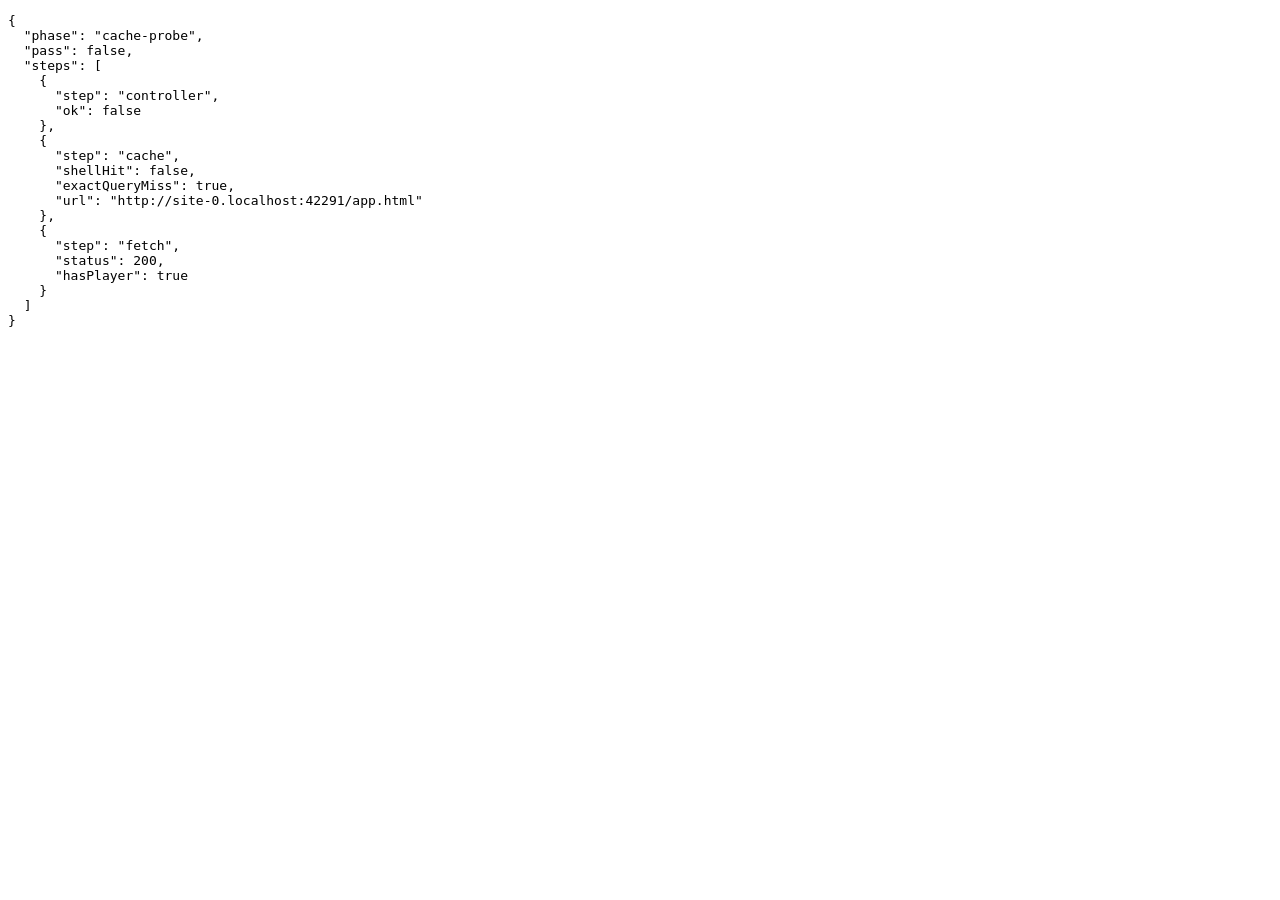
<file: public/verify-sw.html>
<!DOCTYPE html>
<html lang="en">
<head><meta charset="UTF-8"><title>SW Verify</title></head>
<body>
<pre id="offline-result">pending</pre>
<script>
/* Cache + fetch probe after sw-prime.html registered shipped sw.js in same profile. */
(function() {
    var out = document.getElementById('offline-result');
    var result = { phase: 'cache-probe', pass: false, steps: [] };
    var origin = location.origin;

    function finish() {
        out.textContent = JSON.stringify(result, null, 2);
        document.title = result.pass ? 'SWVerify: PASS' : 'SWVerify: FAIL';
    }

    if (!('serviceWorker' in navigator)) {
        result.error = 'no serviceWorker';
        return finish();
    }

    result.steps.push({ step: 'controller', ok: !!navigator.serviceWorker.controller });

    caches.match(origin + '/app.html').then(function(shell) {
        return caches.match(origin + '/app.html?script=probe').then(function(exact) {
            result.steps.push({ step: 'cache', shellHit: !!shell, exactQueryMiss: !exact, url: origin + '/app.html' });
            return fetch(origin + '/app.html?script=probe');
        });
    }).then(function(r) {
        return r.text().then(function(t) {
            result.steps.push({ step: 'fetch', status: r.status, hasPlayer: t.indexOf('play-btn') >= 0 });
            var ctrl = result.steps.find(function(s) { return s.step === 'controller'; });
            var cache = result.steps.find(function(s) { return s.step === 'cache'; });
            var fetch = result.steps.find(function(s) { return s.step === 'fetch'; });
            result.pass = !!(ctrl && ctrl.ok && cache && cache.shellHit && cache.exactQueryMiss && fetch && fetch.hasPlayer);
            finish();
        });
    }).catch(function(e) {
        result.error = String(e);
        finish();
    });
})();
</script>
</body>
</html>
</file>
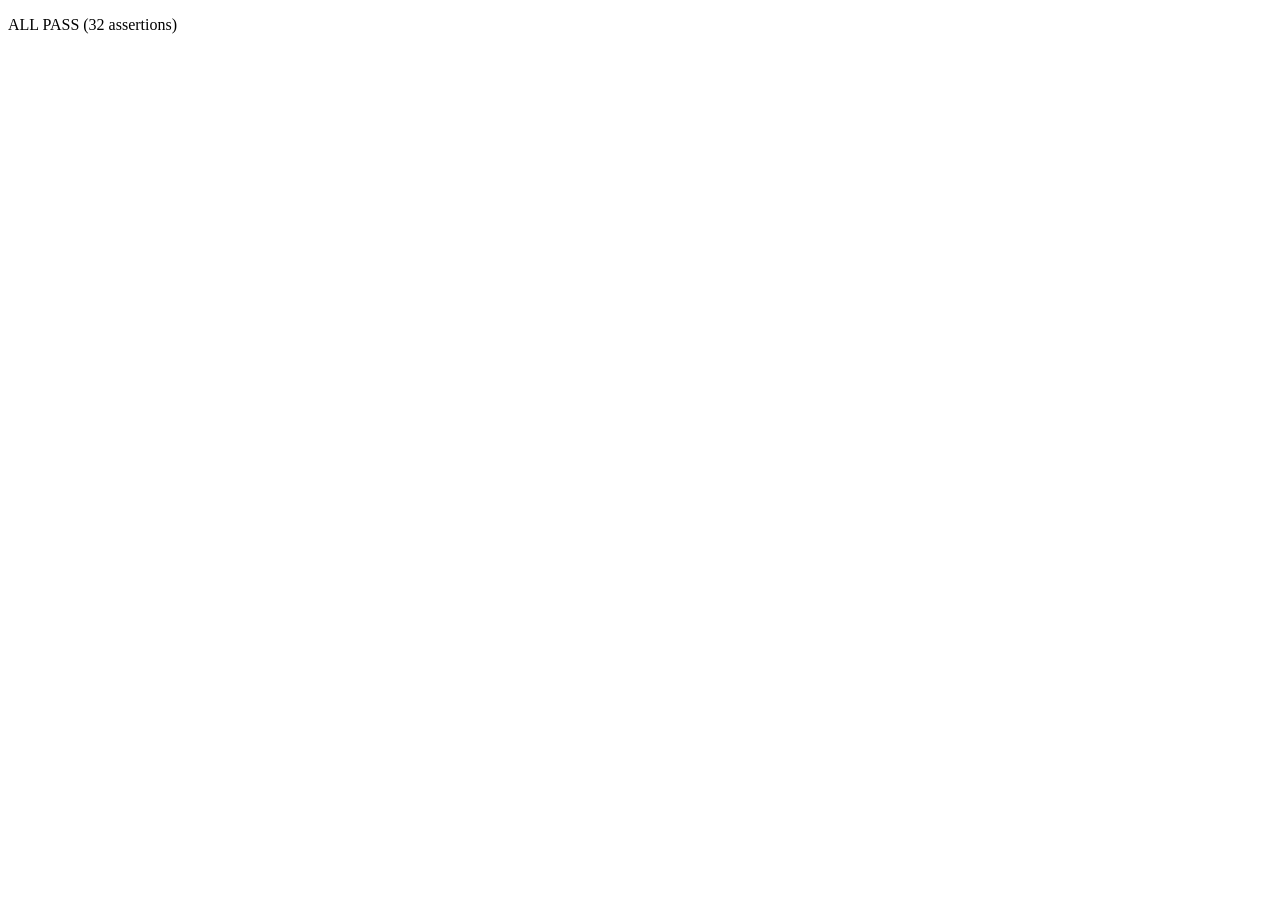
<file: tests/run-core-tests.html>
<!DOCTYPE html>
<html lang="en">
<head><meta charset="UTF-8"><title>Spector Core Tests</title></head>
<body>
<p id="out">Running…</p>
<script>
/* Committed test harness — drives shipped SpectorCore from app.html via iframe */
const iframe = document.createElement('iframe');
iframe.style.display = 'none';
iframe.src = '../public/app.html?test';
document.body.appendChild(iframe);
iframe.onload = () => {
    const win = iframe.contentWindow;
    const results = win.__spectorTestResults;
    const out = document.getElementById('out');
    if (!results) { out.textContent = 'FAIL: no test results'; document.title = 'FAIL'; return; }
    out.textContent = results.allPass ? 'ALL PASS (' + results.results.length + ' assertions)' : 'FAILURES: ' + JSON.stringify(results.results.filter(r => !r.pass));
    document.title = results.allPass ? 'PASS' : 'FAIL';
};
</script>
</body>
</html>
</file>
<file: public/style.css>
/* ═══════════════════════════════════════
   SPECTOR — Design System
   ═══════════════════════════════════════ */

:root {
    --bg: #000000;
    --bg-elevated: #0A0A0A;
    --bg-card: #080808;
    --text: #FFFFFF;
    --text-muted: #A1A1AA;
    --text-dim: #71717A;
    --accent: #7C3AED;
    --accent-hover: #6D28D9;
    --accent-subtle: rgba(124, 58, 237, 0.10);
    --accent-glow: rgba(124, 58, 237, 0.25);
    --border: #1A1A1A;
    --border-hover: #2A2A2A;
    --radius: 16px;
    --radius-lg: 24px;
    --radius-pill: 9999px;
    --chunk-size: 31px;
    --chunk-leading: 1.55;
    --transition-smooth: cubic-bezier(0.23, 1, 0.32, 1);
}

*, *::before, *::after { box-sizing: border-box; }

body {
    margin: 0;
    background: var(--bg);
    color: var(--text);
    font-family: 'Inter', system-ui, -apple-system, sans-serif;
    -webkit-font-smoothing: antialiased;
    -moz-osx-font-smoothing: grayscale;
    scroll-behavior: smooth;
}

img { max-width: 100%; height: auto; display: block; }
a { color: inherit; text-decoration: none; }

::selection { background: rgba(124, 58, 237, 0.3); }
.text-purple { color: var(--accent); }

/* ═══════════════════════════════════════
   LANDING PAGE
   ═══════════════════════════════════════ */

body.landing {
    display: block;
    min-height: auto;
    padding: 0;
    background-image: radial-gradient(ellipse at 50% 0%, rgba(124, 58, 237, 0.06) 0%, transparent 55%);
}

.container {
    max-width: 1120px;
    width: 100%;
    margin: 0 auto;
    padding: 0 24px;
}

/* ─── Nav ─── */
.site-nav {
    position: fixed;
    top: 16px;
    left: 50%;
    transform: translateX(-50%);
    max-width: 1080px;
    width: calc(100% - 40px);
    background: rgba(0, 0, 0, 0.6);
    backdrop-filter: blur(24px) saturate(180%);
    -webkit-backdrop-filter: blur(24px) saturate(180%);
    border: 1px solid rgba(255, 255, 255, 0.06);
    border-radius: var(--radius-pill);
    padding: 10px 12px 10px 24px;
    display: flex;
    justify-content: space-between;
    align-items: center;
    z-index: 100;
}

.nav-brand {
    display: flex;
    align-items: center;
    gap: 10px;
}

.nav-logo {
    width: 30px;
    height: 30px;
    display: block;
    object-fit: contain;
    flex-shrink: 0;
}

.nav-wordmark {
    font-size: 17px;
    font-weight: 800;
    letter-spacing: -0.01em;
    color: var(--text);
}

.nav-links {
    display: flex;
    align-items: center;
    gap: 4px;
    position: relative;
}

.nav-links a {
    position: relative;
    z-index: 1;
    padding: 8px 16px;
    font-size: 14px;
    font-weight: 500;
    color: var(--text-muted);
    border-radius: var(--radius-pill);
    transition: color 0.25s var(--transition-smooth);
}

.nav-links a:not(.nav-cta):hover { color: var(--text); }

.nav-links a.active { color: var(--text); }

/* Tubelight indicator — slides under the active nav item */
.nav-indicator {
    position: absolute;
    top: 0;
    left: 0;
    height: 0;
    width: 0;
    border-radius: var(--radius-pill);
    background: var(--accent-subtle);
    opacity: 0;
    pointer-events: none;
    z-index: 0;
    transition: left 0.38s var(--transition-smooth),
                width 0.38s var(--transition-smooth),
                top 0.38s var(--transition-smooth),
                height 0.38s var(--transition-smooth),
                opacity 0.3s ease;
}

/* the glowing "tube" of light above the active item */
.nav-indicator::before {
    content: '';
    position: absolute;
    top: -1px;
    left: 50%;
    transform: translateX(-50%);
    width: 60%;
    height: 2px;
    border-radius: 2px;
    background: var(--accent);
    box-shadow: 0 0 8px 1px var(--accent-glow), 0 0 18px 2px var(--accent-glow);
}

a.nav-cta {
    background: var(--accent);
    color: #fff !important;
    font-weight: 600;
    padding: 8px 20px;
    margin-left: 4px;
}

a.nav-cta:hover {
    background: var(--accent-hover);
}

.nav-toggle {
    display: none;
    flex-direction: column;
    gap: 5px;
    background: none;
    border: none;
    cursor: pointer;
    padding: 8px;
    z-index: 10;
}

.nav-toggle span {
    display: block;
    width: 20px;
    height: 2px;
    background: var(--text);
    border-radius: 2px;
    transition: transform 0.3s ease, opacity 0.3s ease;
    transform-origin: center;
}

/* ─── Hero ─── */
.hero-section {
    text-align: center;
    padding: 164px 24px 32px;
    max-width: 840px;
    margin: 0 auto;
    animation: fadeInUp 0.8s ease-out;
}

.hero-badge {
    display: inline-flex;
    align-items: center;
    gap: 10px;
    padding: 0;
    background: none;
    border: none;
    font-size: 12.5px;
    font-weight: 600;
    color: var(--text-muted);
    margin-bottom: 26px;
    letter-spacing: 0.18em;
    text-transform: uppercase;
}

.hero-badge::before {
    content: '';
    width: 6px;
    height: 6px;
    border-radius: 50%;
    background: var(--accent);
    box-shadow: 0 0 8px var(--accent-glow);
}

.hero-headline {
    font-size: clamp(52px, 10vw, 96px);
    font-weight: 900;
    letter-spacing: -0.035em;
    line-height: 0.92;
    margin: 0 0 28px;
    color: #fff;
}

.hero-subhead {
    font-size: clamp(17px, 2.5vw, 21px);
    color: var(--text-muted);
    line-height: 1.55;
    max-width: 560px;
    margin: 0 auto 36px;
}

.hero-cta-group {
    display: flex;
    gap: 14px;
    justify-content: center;
    flex-wrap: wrap;
    margin-bottom: 24px;
}

.hero-note {
    font-size: 13px;
    color: var(--text-dim);
    letter-spacing: 0.01em;
    margin: 0;
}

/* ─── Hero Visual ─── */
.hero-visual {
    max-width: 1000px;
    margin: 48px auto 0;
    position: relative;
    animation: fadeInUp 1s ease-out 0.15s both;
}

.hero-visual::before {
    content: '';
    position: absolute;
    inset: -30%;
    background: radial-gradient(ellipse at center, rgba(124, 58, 237, 0.12), transparent 65%);
    z-index: 0;
    pointer-events: none;
}

.hero-visual img {
    position: relative;
    z-index: 1;
    border-radius: var(--radius-lg);
    border: 1px solid rgba(255, 255, 255, 0.06);
}

/* ─── Trust Bar ─── */
.trust-bar {
    display: flex;
    justify-content: center;
    align-items: center;
    gap: 28px;
    padding: 56px 24px;
    flex-wrap: wrap;
}

.trust-bar span {
    font-size: 14px;
    font-weight: 500;
    color: var(--text-dim);
}

.trust-dot {
    width: 4px;
    height: 4px;
    border-radius: 50%;
    background: rgba(255, 255, 255, 0.2);
    display: inline-block;
}

/* ─── Sections ─── */
.section-header {
    text-align: center;
    margin-bottom: 52px;
}

.section-eyebrow {
    font-size: 12px;
    font-weight: 700;
    text-transform: uppercase;
    letter-spacing: 0.12em;
    color: var(--accent);
    margin: 0 0 14px;
}

.section-header h2 {
    font-size: clamp(28px, 5vw, 44px);
    font-weight: 800;
    letter-spacing: -0.025em;
    margin: 0;
    line-height: 1.1;
}

/* ─── Metrics ─── */
.metrics-section {
    padding: 0 0 40px;
}

.metrics-grid {
    display: grid;
    grid-template-columns: repeat(4, 1fr);
    gap: 1px;
    background: var(--border);
    border: 1px solid var(--border);
    border-radius: var(--radius-lg);
    overflow: hidden;
}

.metric-card {
    background: var(--bg-elevated);
    padding: 32px 24px;
    text-align: center;
}

.metric-value {
    font-size: 32px;
    font-weight: 900;
    letter-spacing: -0.03em;
    color: var(--accent);
    margin-bottom: 8px;
}

.metric-label {
    font-size: 13px;
    color: var(--text-dim);
    line-height: 1.4;
}

/* ─── Features ─── */
.features-section {
    padding: 80px 0 64px;
}

.feature-grid {
    display: grid;
    grid-template-columns: repeat(3, 1fr);
    gap: 16px;
}

.feature-card {
    background: var(--bg-elevated);
    border: 1px solid var(--border);
    border-radius: var(--radius-lg);
    padding: 32px 28px;
    transition: border-color 0.3s ease, transform 0.3s ease;
}

.feature-card:hover {
    border-color: var(--border-hover);
    transform: translateY(-2px);
}

.feature-icon {
    width: 44px;
    height: 44px;
    background: var(--accent-subtle);
    border-radius: 12px;
    display: flex;
    align-items: center;
    justify-content: center;
    margin-bottom: 20px;
    color: var(--accent);
}

.feature-label {
    font-size: 11px;
    font-weight: 700;
    text-transform: uppercase;
    letter-spacing: 0.1em;
    color: var(--accent);
    margin: 0 0 12px;
}

.feature-card h3 {
    font-size: 18px;
    font-weight: 700;
    margin: 0 0 10px;
    letter-spacing: -0.01em;
}

.feature-card p {
    font-size: 14.5px;
    color: var(--text-muted);
    line-height: 1.55;
    margin: 0;
}

/* ─── Showcase ─── */
.showcase-section,
.hud-section,
.comfort-section {
    padding: 40px 0;
}

.showcase-card {
    background: var(--bg-elevated);
    border: 1px solid var(--border);
    border-radius: var(--radius-lg);
    overflow: hidden;
    transition: border-color 0.3s ease;
}

.showcase-card:hover {
    border-color: var(--border-hover);
}

.showcase-card img {
    width: 100%;
    height: auto;
}

.showcase-label {
    padding: 24px 28px;
    border-top: 1px solid var(--border);
}

.showcase-title {
    font-size: 16px;
    font-weight: 700;
    margin: 0 0 6px;
}

.showcase-desc {
    font-size: 14px;
    color: var(--text-muted);
    margin: 0;
    line-height: 1.5;
}

/* ─── Steps ─── */
.steps-section {
    padding: 80px 0 40px;
}

.steps-section > h2 {
    font-size: clamp(28px, 5vw, 44px);
    font-weight: 800;
    letter-spacing: -0.025em;
    text-align: center;
    margin: 0 0 52px;
    line-height: 1.1;
}

.steps-grid,
.steps {
    display: grid;
    grid-template-columns: repeat(3, 1fr);
    gap: 16px;
}

/* How-it-works: steps beside the phone photo (no lonely centered image) */
.steps-layout {
    display: grid;
    grid-template-columns: 1fr 300px;
    gap: 48px;
    align-items: center;
    margin-top: 44px;
}

.steps-layout .steps-grid {
    grid-template-columns: 1fr;
    gap: 14px;
}

.steps-layout .screenshots {
    margin-top: 0;
}

@media (max-width: 860px) {
    .steps-layout {
        grid-template-columns: 1fr;
        gap: 32px;
    }
}

.step-card,
.step {
    padding: 32px 28px;
    background: var(--bg-elevated);
    border: 1px solid var(--border);
    border-radius: var(--radius-lg);
    transition: border-color 0.3s ease;
}

.step-card:hover,
.step:hover {
    border-color: var(--border-hover);
}

.step-number {
    font-size: 32px;
    font-weight: 900;
    color: var(--accent);
    margin-bottom: 16px;
    letter-spacing: -0.02em;
    opacity: 0.5;
}

.step-card h4,
.step h4 {
    font-size: 18px;
    font-weight: 700;
    margin: 0 0 10px;
}

.step-card p,
.step p {
    font-size: 14.5px;
    color: var(--text-muted);
    margin: 0;
    line-height: 1.55;
}

.screenshots {
    display: flex;
    justify-content: center;
    flex-wrap: wrap;
    gap: 16px;
    margin-top: 40px;
}

.screenshots figure {
    margin: 0;
    overflow: hidden;
    border-radius: var(--radius-lg);
    border: 1px solid var(--border);
    background: var(--bg-elevated);
    max-width: 280px;
    width: 100%;
}

.screenshots figure img {
    width: 100%;
    height: auto;
    display: block;
}

.screenshots figcaption {
    padding: 16px 20px;
    font-size: 13px;
    color: var(--text-muted);
    border-top: 1px solid var(--border);
}

/* ─── Hardware ─── */
.hardware-section {
    padding: 48px 0;
    text-align: center;
}

.glasses-badges {
    display: flex;
    justify-content: center;
    gap: 10px;
    flex-wrap: wrap;
    margin-top: 20px;
}

.glasses-badges span {
    padding: 10px 22px;
    background: var(--accent-subtle);
    border: 1px solid rgba(124, 58, 237, 0.14);
    border-radius: var(--radius-pill);
    font-size: 13px;
    font-weight: 600;
    color: var(--accent);
}

/* ─── Comparison ─── */
.comparison-section {
    padding: 80px 0 64px;
}

.comparison-section > h2 {
    font-size: clamp(28px, 5vw, 44px);
    font-weight: 800;
    letter-spacing: -0.025em;
    text-align: center;
    margin: 0 0 52px;
    line-height: 1.1;
}

.comparison-grid {
    display: grid;
    grid-template-columns: 1fr 1fr;
    gap: 16px;
}

.comparison-card {
    padding: 36px 32px;
    background: var(--bg-elevated);
    border: 1px solid var(--border);
    border-radius: var(--radius-lg);
}

.comparison-card h4 {
    font-size: 18px;
    font-weight: 700;
    margin: 0 0 24px;
}

.comparison-card ul {
    list-style: none;
    padding: 0;
    margin: 0;
    display: flex;
    flex-direction: column;
    gap: 14px;
}

.comparison-card li {
    font-size: 15px;
    color: var(--text-muted);
    display: flex;
    align-items: center;
    gap: 12px;
}

.comparison-card.basic {
    opacity: 0.65;
}

.comparison-card.spector {
    border-color: rgba(124, 58, 237, 0.3);
    background: linear-gradient(160deg, rgba(124, 58, 237, 0.06), var(--bg-elevated) 60%);
}

.comparison-card.spector h4 {
    color: var(--accent);
}

.x-mark {
    color: #ef4444;
    font-weight: 700;
    font-size: 16px;
    flex-shrink: 0;
    width: 20px;
    text-align: center;
}

.check-mark {
    color: #22c55e;
    font-weight: 700;
    font-size: 16px;
    flex-shrink: 0;
    width: 20px;
    text-align: center;
}

/* ─── Buttons ─── */
.btn-primary {
    display: inline-flex;
    align-items: center;
    justify-content: center;
    padding: 14px 32px;
    background: var(--accent);
    color: #fff;
    border: none;
    border-radius: var(--radius-pill);
    font-size: 16px;
    font-weight: 600;
    cursor: pointer;
    transition: all 0.2s ease;
    font-family: inherit;
}

.btn-primary:hover {
    background: var(--accent-hover);
    transform: translateY(-1px);
    box-shadow: 0 8px 32px rgba(124, 58, 237, 0.3);
}

.btn-secondary {
    display: inline-flex;
    align-items: center;
    justify-content: center;
    padding: 14px 28px;
    background: rgba(255, 255, 255, 0.06);
    color: var(--text-muted);
    border: 1px solid rgba(255, 255, 255, 0.1);
    border-radius: var(--radius-pill);
    font-size: 15px;
    font-weight: 500;
    cursor: pointer;
    transition: all 0.2s ease;
    font-family: inherit;
}

.btn-secondary:hover {
    background: rgba(255, 255, 255, 0.1);
    color: var(--text);
    border-color: rgba(255, 255, 255, 0.18);
}

.btn-ghost {
    background: transparent;
    border: none;
    color: var(--text-muted);
    cursor: pointer;
    font-size: 13px;
    font-family: inherit;
    padding: 6px 12px;
    border-radius: var(--radius-pill);
    transition: color 0.2s;
}

.btn-ghost:hover {
    color: #ef4444;
}

.btn-row {
    display: flex;
    gap: 12px;
    margin-top: 12px;
}

/* ─── Editor ─── */
.editor-section {
    padding: 80px 0 24px;
}

.editor-section > h2 {
    font-size: clamp(28px, 5vw, 44px);
    font-weight: 800;
    letter-spacing: -0.025em;
    text-align: center;
    margin: 0 0 16px;
    line-height: 1.1;
}

.editor-card {
    background: var(--bg-elevated);
    border: 1px solid var(--border);
    border-radius: var(--radius-lg);
    padding: 32px;
}

.editor-card label {
    display: block;
    font-size: 13px;
    font-weight: 600;
    color: var(--text-dim);
    text-transform: uppercase;
    letter-spacing: 0.05em;
    margin-bottom: 8px;
}

textarea {
    width: 100%;
    height: 180px;
    background: rgba(255, 255, 255, 0.03);
    border: 1px solid var(--border);
    border-radius: var(--radius);
    padding: 18px;
    color: var(--text);
    font-size: 15px;
    resize: vertical;
    margin-bottom: 16px;
    outline: none;
    font-family: inherit;
    line-height: 1.55;
    transition: border-color 0.2s ease;
}

textarea:focus {
    border-color: rgba(124, 58, 237, 0.4);
}

.script-title-input {
    width: 100%;
    background: rgba(255, 255, 255, 0.03);
    border: 1px solid var(--border);
    border-radius: var(--radius);
    padding: 12px 18px;
    color: var(--text);
    font-size: 14px;
    margin-bottom: 16px;
    outline: none;
    font-family: inherit;
    transition: border-color 0.2s ease;
}

.script-title-input:focus {
    border-color: rgba(124, 58, 237, 0.4);
}

/* ─── File Upload ─── */
.file-upload {
    border: 1.5px dashed rgba(255, 255, 255, 0.12);
    border-radius: var(--radius);
    padding: 24px 20px;
    text-align: center;
    color: var(--text-muted);
    font-size: 14px;
    margin-bottom: 16px;
    cursor: pointer;
    transition: all 0.2s ease;
}

.file-upload:hover {
    border-color: var(--accent);
    background: rgba(124, 58, 237, 0.04);
}

.file-upload.dragover {
    border-color: var(--accent);
    background: rgba(124, 58, 237, 0.08);
}

/* ─── Cue Toolbar ─── */
.cue-toolbar {
    margin-bottom: 6px;
    display: flex;
    gap: 6px;
    flex-wrap: wrap;
}

.cue-btn {
    padding: 5px 12px;
    font-size: 12px;
    font-weight: 600;
    background: rgba(255, 255, 255, 0.05);
    border: 1px solid var(--border);
    border-radius: var(--radius-pill);
    color: var(--text-muted);
    cursor: pointer;
    font-family: inherit;
    transition: all 0.15s ease;
}

.cue-btn:hover {
    background: var(--accent-subtle);
    border-color: rgba(124, 58, 237, 0.3);
    color: var(--accent);
}

/* ─── Samples ─── */
.samples-row {
    margin-bottom: 12px;
    display: flex;
    flex-wrap: wrap;
    gap: 6px;
    align-items: center;
}

.samples-label {
    font-size: 12px;
    color: var(--text-dim);
    margin-right: 4px;
}

.sample-btn {
    padding: 5px 14px;
    font-size: 12px;
    font-weight: 500;
    background: rgba(255, 255, 255, 0.04);
    border: 1px solid var(--border);
    border-radius: var(--radius-pill);
    color: var(--text-dim);
    cursor: pointer;
    font-family: inherit;
    transition: all 0.15s ease;
}

.sample-btn:hover {
    background: rgba(255, 255, 255, 0.08);
    color: var(--text-muted);
    border-color: var(--border-hover);
}

/* ─── Library ─── */
.library-section {
    margin-top: 8px;
    padding-bottom: 16px;
}

.library-section h3 {
    font-size: 14px;
    font-weight: 600;
    color: var(--text-dim);
    text-transform: uppercase;
    letter-spacing: 0.04em;
    margin: 0 0 12px;
}

.library-list {
    list-style: none;
    padding: 0;
    margin: 0;
    display: flex;
    flex-direction: column;
    gap: 8px;
}

.library-item {
    display: flex;
    justify-content: space-between;
    align-items: center;
    padding: 14px 18px;
    background: var(--bg-elevated);
    border: 1px solid var(--border);
    border-radius: 12px;
    cursor: pointer;
    transition: all 0.2s ease;
}

.library-item:hover {
    border-color: rgba(124, 58, 237, 0.25);
    background: rgba(124, 58, 237, 0.04);
}

.library-item-title {
    font-size: 14px;
    font-weight: 600;
}

.library-item-meta {
    font-size: 12px;
    color: var(--text-dim);
    margin-top: 2px;
}

.library-empty {
    font-size: 13px;
    color: var(--text-dim);
    padding: 16px 0;
}

/* ─── History ─── */
.history-section {
    padding-bottom: 16px;
}

.history-item {
    padding: 10px 0;
    border-bottom: 1px solid var(--border);
}

/* ─── Beta ─── */
.beta-section {
    padding: 80px 0;
    text-align: center;
}

.beta-section h2 {
    font-size: clamp(28px, 5vw, 40px);
    font-weight: 800;
    letter-spacing: -0.025em;
    margin: 16px 0 20px;
}

.beta-section > p {
    font-size: 15px;
    color: var(--text-muted);
    max-width: 600px;
    margin: 0 auto 32px;
    line-height: 1.6;
    text-align: left;
}

.beta-benefits {
    list-style: none;
    padding: 0;
    max-width: 540px;
    margin: 0 auto 40px;
    text-align: left;
}

.beta-benefits li {
    font-size: 14px;
    color: var(--text-muted);
    padding: 8px 0 8px 28px;
    position: relative;
    line-height: 1.5;
}

.beta-benefits li::before {
    content: '→';
    position: absolute;
    left: 0;
    color: var(--accent);
    font-weight: 700;
}

#beta-form {
    max-width: 480px;
    margin: 0 auto;
    display: flex;
    flex-direction: column;
    gap: 12px;
}

#beta-form input[type="email"],
#beta-form input[type="text"],
#beta-form textarea {
    width: 100%;
    background: var(--bg-elevated);
    border: 1px solid var(--border);
    border-radius: var(--radius);
    padding: 14px 18px;
    color: var(--text);
    font-size: 14px;
    font-family: inherit;
    outline: none;
    transition: border-color 0.2s;
}

#beta-form input:focus,
#beta-form textarea:focus {
    border-color: rgba(124, 58, 237, 0.4);
}

#beta-form button[type="submit"] {
    padding: 14px 32px;
    background: var(--accent);
    color: #fff;
    border: none;
    border-radius: var(--radius-pill);
    font-size: 16px;
    font-weight: 600;
    cursor: pointer;
    font-family: inherit;
    transition: all 0.2s ease;
}

#beta-form button[type="submit"]:hover {
    background: var(--accent-hover);
    box-shadow: 0 8px 32px rgba(124, 58, 237, 0.3);
}

.beta-section > .beta-footer-note {
    font-size: 13px;
    color: var(--text-dim);
    margin: 44px auto 0;
    line-height: 1.7;
}

.beta-footer-note a {
    color: var(--accent);
    text-decoration: underline;
    text-underline-offset: 3px;
}

/* ─── Footer ─── */
.site-footer {
    padding: 40px 0;
    border-top: 1px solid var(--border);
    display: flex;
    justify-content: space-between;
    align-items: center;
    font-size: 13px;
    color: var(--text-dim);
    flex-wrap: wrap;
    gap: 16px;
}

.footer-links {
    display: flex;
    gap: 24px;
}

.footer-links a {
    color: var(--text-dim);
    transition: color 0.2s;
}

.footer-links a:hover {
    color: var(--text);
}

/* ─── Animations ─── */
.reveal {
    opacity: 0;
    transform: translateY(28px);
    transition: opacity 0.7s ease, transform 0.7s ease;
}

.reveal.revealed {
    opacity: 1;
    transform: translateY(0);
}

@keyframes fadeInUp {
    from { opacity: 0; transform: translateY(28px); }
    to { opacity: 1; transform: translateY(0); }
}

/* Staggered cascade — children of a revealed section animate in one by one */
.revealed .feature-card,
.revealed .step-card,
.revealed .stat,
.revealed .traction-pill,
.revealed .roadmap-item,
.revealed .comparison-card,
.revealed .faq-item {
    animation: fadeInUp 0.55s var(--transition-smooth) both;
}

.revealed .feature-card:nth-child(2),
.revealed .step-card:nth-child(2),
.revealed .stat:nth-child(2),
.revealed .traction-pill:nth-child(2),
.revealed .roadmap-item:nth-child(2),
.revealed .comparison-card:nth-child(2),
.revealed .faq-item:nth-child(2) { animation-delay: 0.07s; }

.revealed .feature-card:nth-child(3),
.revealed .step-card:nth-child(3),
.revealed .stat:nth-child(3),
.revealed .traction-pill:nth-child(3),
.revealed .roadmap-item:nth-child(3),
.revealed .faq-item:nth-child(3) { animation-delay: 0.14s; }

.revealed .roadmap-item:nth-child(4),
.revealed .faq-item:nth-child(4) { animation-delay: 0.21s; }

.revealed .faq-item:nth-child(5) { animation-delay: 0.28s; }
.revealed .faq-item:nth-child(6) { animation-delay: 0.35s; }

/* Refined hover — a touch more lift + soft depth shadow */
.feature-card,
.step-card,
.roadmap-item,
.team-card,
.stat {
    transition: border-color 0.3s var(--transition-smooth),
                transform 0.3s var(--transition-smooth),
                box-shadow 0.3s ease;
}

.feature-card:hover,
.roadmap-item:hover,
.team-card:hover,
.stat:hover {
    transform: translateY(-4px);
    border-color: var(--border-hover);
    box-shadow: 0 14px 34px rgba(0, 0, 0, 0.45);
}

.step-card:hover {
    transform: translateY(-3px);
    box-shadow: 0 14px 34px rgba(0, 0, 0, 0.4);
}

/* Buttons — subtle lift on hover */
.btn-primary,
.btn-secondary {
    transition: transform 0.25s var(--transition-smooth),
                background 0.25s ease,
                box-shadow 0.25s ease;
}

.btn-primary:hover {
    transform: translateY(-2px);
    box-shadow: 0 10px 28px var(--accent-glow);
}

.btn-secondary:hover {
    transform: translateY(-2px);
}

/* ═══════════════════════════════════════
   RESPONSIVE
   ═══════════════════════════════════════ */

@media (max-width: 860px) {
    .feature-grid,
    .steps-grid,
    .steps,
    .stat-strip {
        grid-template-columns: 1fr;
    }

    .comparison-grid {
        grid-template-columns: 1fr;
    }

    .screenshots {
        grid-template-columns: 1fr;
    }

    .metrics-grid {
        grid-template-columns: repeat(2, 1fr);
    }
}

@media (max-width: 768px) {
    .nav-links {
        display: none;
        position: absolute;
        top: calc(100% + 12px);
        left: 0;
        right: 0;
        flex-direction: column;
        background: rgba(8, 8, 8, 0.97);
        backdrop-filter: blur(24px);
        -webkit-backdrop-filter: blur(24px);
        border: 1px solid var(--border);
        border-radius: var(--radius-lg);
        padding: 16px;
        gap: 4px;
    }

    .nav-links.open {
        display: flex;
    }

    .nav-links a {
        padding: 12px 16px;
        border-radius: 12px;
    }

    a.nav-cta {
        text-align: center;
        margin-left: 0;
        margin-top: 4px;
        padding: 12px 20px;
        border-radius: 12px;
    }

    .nav-toggle {
        display: flex;
    }

    .nav-toggle.open span:nth-child(1) {
        transform: rotate(45deg) translate(5px, 5px);
    }

    .nav-toggle.open span:nth-child(2) {
        opacity: 0;
    }

    .nav-toggle.open span:nth-child(3) {
        transform: rotate(-45deg) translate(5px, -5px);
    }

    .hero-section {
        padding-top: 120px;
        padding-left: 16px;
        padding-right: 16px;
    }

    .trust-bar {
        flex-direction: column;
        gap: 10px;
        padding: 40px 24px;
    }

    .trust-dot { display: none; }

    .editor-card {
        padding: 24px 18px;
    }

    .showcase-label {
        padding: 20px;
    }

    .beta-section > p {
        text-align: center;
    }

    .site-footer {
        flex-direction: column;
        text-align: center;
    }
}

@media (max-width: 480px) {
    .screenshots figure {
        max-width: 240px;
    }

    .hero-cta-group {
        flex-direction: column;
        align-items: stretch;
        padding: 0 16px;
    }

    .hero-cta-group .btn-primary,
    .hero-cta-group .btn-secondary {
        width: 100%;
        justify-content: center;
    }

    .glasses-badges {
        gap: 8px;
    }

    .glasses-badges span {
        padding: 8px 16px;
        font-size: 12px;
    }

    .comparison-card {
        padding: 28px 24px;
    }
}

/* ═══════════════════════════════════════
   PLAYER / GLASSES MODE
   ═══════════════════════════════════════ */

body.glasses {
    background: var(--bg);
    display: flex;
    flex-direction: column;
    min-height: 100vh;
    min-height: 100dvh;
    padding: 20px 24px 28px;
    overflow-x: hidden;
}

.exit-btn {
    position: fixed;
    top: 16px;
    left: 16px;
    z-index: 50;
    padding: 10px 16px;
    background: rgba(255, 255, 255, 0.06);
    color: #AAA;
    border: none;
    border-radius: var(--radius-pill);
    font-size: 13.5px;
    font-weight: 500;
    cursor: pointer;
    transition: all 0.2s ease;
    font-family: inherit;
    backdrop-filter: blur(8px);
}

.exit-btn:hover {
    background: rgba(255, 255, 255, 0.1);
    color: var(--text);
}

#script-container {
    flex: 1;
    display: flex;
    align-items: center;
    justify-content: center;
    padding: 48px 16px 24px;
    min-height: 0;
}

#script-text {
    width: 100%;
    max-width: 820px;
}

.chunk {
    font-size: var(--chunk-size);
    line-height: var(--chunk-leading);
    padding: 28px 0;
    opacity: 0.16;
    text-align: center;
    max-width: 820px;
    margin: 0 auto;
    transition: opacity 0.55s var(--transition-smooth),
                color 0.45s var(--transition-smooth),
                transform 0.55s var(--transition-smooth);
    will-change: transform, opacity;
}

.chunk.active {
    opacity: 1;
    color: var(--text);
    font-weight: 500;
    letter-spacing: -0.01em;
}

/* Mode-specific typography */
body.comfort-mode .chunk.active {
    font-weight: 400;
    letter-spacing: 0.01em;
}

body.presentation-mode .chunk {
    font-size: calc(var(--chunk-size) * 1.08);
}

body.presentation-mode .chunk.active {
    font-weight: 600;
}

body.focus-mode .chunk.active {
    text-shadow: 0 0 40px rgba(124, 58, 237, 0.35);
}

/* Cue markers */
.cue-emphasis {
    color: #A78BFA;
    font-weight: 600;
    text-decoration: underline;
    text-decoration-color: rgba(167, 139, 250, 0.5);
    text-underline-offset: 4px;
}

.cue-pause {
    display: inline-block;
    margin: 0 4px;
    opacity: 0.55;
    font-size: 0.85em;
}

.chunk.cue-pause-chunk {
    opacity: 0.45;
    font-size: calc(var(--chunk-size) * 0.72);
    letter-spacing: 0.12em;
    text-transform: uppercase;
}

/* Mirror mode — flip the text, keep controls upright */
body.mirror-mode #script-container #script-text-wrapper,
body.mirror-mode #script-container .chunk {
    transform: scaleX(-1);
}

body.mirror-mode .customize-panel,
body.mirror-mode .progress-container,
body.mirror-mode .speed-presets,
body.mirror-mode .controls,
body.mirror-mode .mode-switcher,
body.mirror-mode .exit-btn,
body.mirror-mode .glasses-hw-legend,
body.mirror-mode .bookmarks {
    transform: scaleX(1);
}

/* Customization panel */
.customize-panel {
    display: flex;
    flex-wrap: wrap;
    justify-content: center;
    align-items: center;
    gap: 16px 24px;
    margin: 0 auto 12px;
    padding: 12px 16px;
    background: rgba(255, 255, 255, 0.03);
    border-radius: 14px;
    max-width: 620px;
}

.customize-group {
    display: flex;
    align-items: center;
    gap: 10px;
}

.customize-group label {
    font-size: 12.5px;
    color: #888;
    font-weight: 500;
    white-space: nowrap;
}

.customize-group input[type="range"] {
    width: 100px;
    accent-color: var(--accent);
    cursor: pointer;
}

.customize-value {
    font-size: 12px;
    color: var(--accent);
    min-width: 32px;
    font-weight: 500;
}

.toggle-chip {
    padding: 8px 14px;
    background: rgba(255, 255, 255, 0.06);
    color: #AAA;
    border: none;
    border-radius: var(--radius-pill);
    font-size: 12.5px;
    font-weight: 500;
    cursor: pointer;
    transition: all 0.2s ease;
    font-family: inherit;
}

.toggle-chip.active {
    background: rgba(124, 58, 237, 0.20);
    color: #A78BFA;
}

.motion-chip {
    position: fixed;
    top: 14px;
    right: 72px;
    z-index: 20;
}

/* Progress + Timer */
.progress-container {
    max-width: 620px;
    margin: 0 auto 10px;
    padding: 0 8px;
}

.progress-bar {
    height: 3px;
    background: rgba(255, 255, 255, 0.08);
    border-radius: var(--radius-pill);
    overflow: hidden;
    margin-bottom: 8px;
}

.progress-fill {
    height: 100%;
    width: 0%;
    background: linear-gradient(to right, var(--accent), var(--accent-hover));
    border-radius: var(--radius-pill);
    transition: width 0.4s var(--transition-smooth);
    box-shadow: 0 0 12px rgba(124, 58, 237, 0.4);
}

.timer {
    display: flex;
    justify-content: space-between;
    font-size: 13px;
    color: var(--text-muted);
    font-weight: 500;
    font-variant-numeric: tabular-nums;
}

/* Speed presets */
.speed-presets {
    display: flex;
    justify-content: center;
    gap: 10px;
    margin-bottom: 10px;
}

.preset-btn {
    padding: 10px 18px;
    background: rgba(255, 255, 255, 0.06);
    color: #AAA;
    border: none;
    border-radius: var(--radius-pill);
    font-size: 13.5px;
    font-weight: 500;
    cursor: pointer;
    transition: all 0.2s var(--transition-smooth);
    font-family: inherit;
}

.preset-btn:hover { background: rgba(255, 255, 255, 0.09); }

.preset-btn.active {
    background: rgba(124, 58, 237, 0.20);
    color: #A78BFA;
    box-shadow: 0 2px 8px rgba(124, 58, 237, 0.15);
}

/* Controls */
.controls {
    display: flex;
    justify-content: center;
    gap: 14px;
    margin: 20px 0 16px;
}

.control-btn {
    flex: 1;
    max-width: 128px;
    padding: 18px 14px;
    background: rgba(255, 255, 255, 0.08);
    color: var(--text);
    border: none;
    border-radius: var(--radius-pill);
    font-size: 15px;
    font-weight: 500;
    cursor: pointer;
    transition: all 0.2s var(--transition-smooth);
    box-shadow: 0 4px 12px rgba(0, 0, 0, 0.2);
    font-family: inherit;
}

.control-btn:hover { background: rgba(255, 255, 255, 0.12); }
.control-btn:active { transform: scale(0.96); }

#play-btn {
    flex: 1.4;
    max-width: 160px;
    font-size: 16px;
    font-weight: 600;
    background: rgba(124, 58, 237, 0.16);
    color: #A78BFA;
}

#play-btn:hover { background: rgba(124, 58, 237, 0.24); }

/* Mode switcher */
.mode-switcher {
    display: flex;
    background: rgba(255, 255, 255, 0.06);
    border-radius: var(--radius-pill);
    padding: 5px;
    margin: 0 auto;
    width: fit-content;
}

.mode-btn {
    padding: 10px 20px;
    background: transparent;
    color: #AAA;
    border: none;
    border-radius: var(--radius-pill);
    font-size: 14px;
    font-weight: 500;
    cursor: pointer;
    transition: all 0.25s var(--transition-smooth);
    font-family: inherit;
}

.mode-btn:hover { color: #CCC; }

.mode-btn.active {
    background: rgba(255, 255, 255, 0.12);
    color: #A78BFA;
    box-shadow: 0 2px 8px rgba(0, 0, 0, 0.2);
}

/* End screen */
.end-screen {
    position: fixed;
    inset: 0;
    background: rgba(10, 10, 10, 0.97);
    display: flex;
    flex-direction: column;
    align-items: center;
    justify-content: center;
    text-align: center;
    padding: 40px 24px;
    z-index: 400;
    opacity: 0;
    pointer-events: none;
    transition: opacity 0.5s var(--transition-smooth);
    backdrop-filter: blur(12px);
}

.end-screen.visible {
    opacity: 1;
    pointer-events: all;
}

.end-screen h2 {
    font-size: 28px;
    font-weight: 600;
    color: #A78BFA;
    margin: 0 0 10px;
    letter-spacing: -0.02em;
}

.end-screen .subtitle {
    font-size: 16px;
    color: #AAA;
    margin-bottom: 28px;
    max-width: 440px;
}

.end-screen .stats {
    display: flex;
    gap: 28px;
    margin-bottom: 36px;
    color: var(--text-muted);
    flex-wrap: wrap;
    justify-content: center;
}

.end-screen .stats > div {
    display: flex;
    flex-direction: column;
    align-items: center;
    gap: 4px;
    min-width: 72px;
}

.end-screen .stats .value {
    font-size: 22px;
    font-weight: 600;
    color: #A78BFA;
    font-variant-numeric: tabular-nums;
}

.end-screen .stats span:last-child {
    font-size: 12px;
    text-transform: uppercase;
    letter-spacing: 0.06em;
}

.analytics-panel {
    max-width: 420px;
    margin: 0 auto 28px;
    padding: 16px 18px;
    background: rgba(255, 255, 255, 0.04);
    border-radius: 14px;
    border: 1px solid rgba(255, 255, 255, 0.06);
    text-align: left;
}

.analytics-line {
    margin: 0 0 8px;
    font-size: 13.5px;
    color: var(--text-muted);
    line-height: 1.5;
}

.analytics-line:last-child {
    margin-bottom: 0;
}

.end-actions {
    display: flex;
    flex-wrap: wrap;
    gap: 12px;
    justify-content: center;
    width: 100%;
    max-width: 420px;
}

/* Comfort discovery tip */
.comfort-tip {
    max-width: 620px;
    margin: 8px auto 0;
    padding: 8px 14px;
    background: rgba(255, 255, 255, 0.04);
    border: 1px solid rgba(255, 255, 255, 0.06);
    border-radius: 10px;
    font-size: 12px;
    color: #aaa;
    display: flex;
    align-items: center;
    justify-content: space-between;
    gap: 12px;
}

.comfort-tip button {
    background: transparent;
    color: var(--accent);
    border: 1px solid rgba(124, 58, 237, 0.4);
    border-radius: var(--radius-pill);
    padding: 2px 10px;
    font-size: 11px;
    cursor: pointer;
}

.comfort-tip button:hover {
    background: rgba(124, 58, 237, 0.12);
}

/* Persistent glasses hardware controls legend */
.glasses-hw-legend {
    max-width: 620px;
    margin: 6px auto 4px;
    padding: 6px 12px;
    background: rgba(255, 255, 255, 0.025);
    border: 1px solid rgba(255, 255, 255, 0.05);
    border-radius: 8px;
    font-size: 11px;
    color: #999;
    line-height: 1.35;
    text-align: left;
}

.glasses-hw-legend .hw-title {
    font-weight: 600;
    color: #bbb;
    margin-right: 6px;
    text-transform: uppercase;
    letter-spacing: 0.05em;
    font-size: 10px;
}

.glasses-hw-legend .hw-detail {
    display: block;
    margin: 2px 0;
}

.glasses-hw-legend .future {
    color: #777;
    font-style: italic;
}

.glasses-hw-legend .hw-other {
    display: block;
    font-size: 10px;
    color: #777;
    margin-top: 2px;
}

.bookmarks span {
    cursor: pointer;
    margin-right: 8px;
}

.bookmarks span:hover {
    color: var(--accent);
    text-decoration: underline;
}

/* Controls fade on idle */
.customize-panel, .speed-presets, .controls, .mode-switcher {
    transition: opacity 0.3s ease;
}

/* First-run coach toast */
.first-run-toast {
    position: fixed;
    bottom: 20px;
    left: 50%;
    transform: translateX(-50%);
    max-width: 90%;
    background: var(--accent);
    color: #fff;
    padding: 12px 20px;
    border-radius: var(--radius-pill);
    font-size: 13px;
    font-weight: 500;
    box-shadow: 0 4px 16px rgba(124, 58, 237, 0.4);
    z-index: 200;
    opacity: 0;
    transition: opacity 0.4s ease, transform 0.4s ease;
    pointer-events: auto;
    cursor: pointer;
    text-align: center;
}

.first-run-toast.visible {
    opacity: 1;
    transform: translateX(-50%) translateY(-5px);
}

.first-run-toast strong {
    font-weight: 700;
}

/* Button simulator press feedback */
#glasses-button-sim:active,
#glasses-button-sim.sim-pressed {
    transform: scale(0.96);
    background: rgba(124, 58, 237, 0.25);
    transition: transform 0.05s ease;
}

.hidden {
    display: none !important;
}

/* Compact HUD sizing for phone-as-companion */
@media (max-width: 480px) {
    body.glasses { padding: 16px 16px 24px; }
    #script-container { padding: 32px 8px 16px; }
    .chunk { padding: 20px 0; }
    .controls { gap: 10px; }
    .control-btn { padding: 16px 12px; }
    .customize-panel { gap: 12px; }
    .glasses-hw-legend { font-size: 10px; padding: 5px 10px; }
}

@media (prefers-reduced-motion: reduce) {
    * {
        transition: none !important;
        animation: none !important;
    }
}

/* ─── Motion polish (subtle & classy) ─── */
.scroll-progress {
    position: fixed;
    top: 0;
    left: 0;
    height: 3px;
    width: 0;
    background: linear-gradient(90deg, var(--accent), #A78BFA);
    box-shadow: 0 0 10px rgba(124, 58, 237, 0.45);
    z-index: 1000;
    pointer-events: none;
}

/* premium deceleration on section reveals (overrides the base ease) */
.reveal {
    transition: opacity 0.8s cubic-bezier(0.16, 1, 0.3, 1),
                transform 0.8s cubic-bezier(0.16, 1, 0.3, 1);
}

/* hero visual: subtle scroll parallax (transform applied by JS per frame) */
.hero-visual { will-change: transform; }

/* ─── Market stat strip (Why now) ─── */
.stat-strip {
    display: grid;
    grid-template-columns: repeat(3, 1fr);
    gap: 16px;
    margin-bottom: 14px;
}

.stat {
    background: var(--bg-elevated);
    border: 1px solid var(--border);
    border-radius: var(--radius-lg);
    padding: 28px 24px;
    text-align: center;
}

.stat-num {
    display: block;
    font-size: clamp(34px, 5vw, 48px);
    font-weight: 900;
    letter-spacing: -0.03em;
    line-height: 1;
    color: var(--accent);
    margin-bottom: 12px;
}

.stat-label {
    display: block;
    font-size: 13.5px;
    color: var(--text-muted);
    line-height: 1.5;
}

.stat-source {
    text-align: center;
    font-size: 12px;
    color: var(--text-dim);
    margin: 0 0 48px;
}

.stat-source a {
    color: var(--text-dim);
    text-decoration: underline;
    text-underline-offset: 2px;
}

.stat-source a:hover { color: var(--text-muted); }

/* ─── FAQ ─── */
.faq-section {
    padding: 80px 0 64px;
    max-width: 820px;
    margin: 0 auto;
}

.faq-list {
    display: flex;
    flex-direction: column;
    gap: 12px;
}

.faq-item {
    background: var(--bg-elevated);
    border: 1px solid var(--border);
    border-radius: var(--radius-lg);
    padding: 4px 24px;
    transition: border-color 0.3s ease;
}

.faq-item[open] { border-color: var(--border-hover); }

.faq-item summary {
    list-style: none;
    cursor: pointer;
    padding: 20px 0;
    font-size: 16.5px;
    font-weight: 600;
    color: var(--text);
    display: flex;
    justify-content: space-between;
    align-items: center;
    gap: 16px;
}

.faq-item summary::-webkit-details-marker { display: none; }

.faq-item summary::after {
    content: '+';
    font-size: 22px;
    font-weight: 400;
    color: var(--accent);
    flex-shrink: 0;
    transition: transform 0.25s ease;
}

.faq-item[open] summary::after {
    transform: rotate(45deg);
}

.faq-answer {
    padding: 0 0 20px;
}

.faq-answer p {
    margin: 0;
    font-size: 15px;
    line-height: 1.6;
    color: var(--text-muted);
}

.faq-answer strong { color: var(--text); font-weight: 600; }

.faq-answer a {
    color: var(--accent);
    text-decoration: underline;
    text-underline-offset: 2px;
}

/* ─── Team links ─── */
.team-links {
    margin: 22px 0 0;
    padding-top: 20px;
    border-top: 1px solid var(--border);
}

.team-links a {
    display: inline-flex;
    align-items: center;
    gap: 6px;
    font-size: 13px;
    font-weight: 600;
    color: var(--accent);
    background: var(--accent-subtle);
    border: 1px solid var(--accent-glow);
    border-radius: var(--radius-pill);
    padding: 8px 16px;
    transition: background 0.2s ease;
}

.team-links a:hover { background: rgba(124, 58, 237, 0.18); }

/* ─── Beta offer box ─── */
.beta-offer {
    background: var(--accent-subtle);
    border: 1px solid var(--accent-glow);
    border-radius: var(--radius-lg);
    padding: 24px 28px;
    margin: 24px auto 28px;
    max-width: 600px;
    text-align: left;
}

.beta-offer-perk {
    font-size: 17px;
    margin: 0 0 12px;
    color: var(--text);
}

.beta-offer-perk strong { color: var(--accent); }

.beta-offer-ask {
    font-size: 14px;
    color: var(--text-muted);
    line-height: 1.55;
    margin: 0;
}

.beta-offer-ask strong { color: var(--text); }

/* ─── Vision badge ─── */
.vision-card {
    position: relative;
}

.vision-badge {
    position: absolute;
    top: 16px;
    right: 16px;
    background: rgba(124, 58, 237, 0.85);
    color: #fff;
    font-size: 11px;
    font-weight: 700;
    text-transform: uppercase;
    letter-spacing: 0.08em;
    padding: 6px 14px;
    border-radius: var(--radius-pill);
    z-index: 2;
    backdrop-filter: blur(8px);
}

/* ═══════════════════════════════════════
   INVESTOR REDESIGN — added sections
   ═══════════════════════════════════════ */

/* Hero demo video — match .hero-visual img treatment */
.hero-media {
    position: relative;
    z-index: 1;
    width: auto;
    max-width: 100%;
    max-height: 560px;
    margin: 0 auto;
    border-radius: var(--radius-lg);
    border: 1px solid rgba(255, 255, 255, 0.06);
    display: block;
}

/* Section padding for new sections */
.whynow-section,
.problem-section,
.traction-section,
.vision-section,
.team-section {
    padding: 80px 0 64px;
}

/* ─── Problem / narrative statement ─── */
.problem-statement {
    max-width: 760px;
    margin: 0 auto;
    text-align: center;
    font-size: clamp(18px, 2.4vw, 22px);
    line-height: 1.55;
    color: var(--text-muted);
    font-weight: 400;
}

.problem-statement strong {
    color: var(--text);
    font-weight: 600;
}

/* ─── Traction ─── */
.traction-hero {
    text-align: center;
    margin-bottom: 36px;
}

.traction-num {
    display: block;
    font-size: clamp(64px, 12vw, 112px);
    font-weight: 900;
    letter-spacing: -0.04em;
    line-height: 1;
    color: var(--accent);
    text-shadow: 0 0 60px var(--accent-glow);
}

.traction-num-label {
    margin: 18px auto 0;
    max-width: 460px;
    font-size: 16px;
    color: var(--text-muted);
    line-height: 1.5;
}

.traction-support {
    display: flex;
    justify-content: center;
    flex-wrap: wrap;
    gap: 12px;
}

.traction-pill {
    background: var(--bg-elevated);
    border: 1px solid var(--border);
    border-radius: var(--radius-pill);
    padding: 12px 22px;
    font-size: 14px;
    color: var(--text-muted);
    transition: border-color 0.3s ease;
}

.traction-pill:hover { border-color: var(--border-hover); }

.traction-pill strong {
    color: var(--text);
    font-weight: 600;
}

/* ─── Vision / roadmap ─── */
.roadmap {
    display: grid;
    grid-template-columns: repeat(4, 1fr);
    gap: 16px;
}

.roadmap-item {
    background: var(--bg-elevated);
    border: 1px solid var(--border);
    border-radius: var(--radius-lg);
    padding: 28px 24px;
    transition: border-color 0.3s ease, transform 0.3s ease;
}

.roadmap-item:hover {
    border-color: var(--border-hover);
    transform: translateY(-2px);
}

.roadmap-phase {
    display: inline-block;
    font-size: 11px;
    font-weight: 700;
    text-transform: uppercase;
    letter-spacing: 0.1em;
    color: var(--accent);
    background: var(--accent-subtle);
    border-radius: var(--radius-pill);
    padding: 5px 12px;
    margin-bottom: 18px;
}

.roadmap-body h4 {
    font-size: 16px;
    font-weight: 700;
    margin: 0 0 8px;
    letter-spacing: -0.01em;
}

.roadmap-body p {
    font-size: 14px;
    color: var(--text-muted);
    line-height: 1.5;
    margin: 0;
}

.roadmap-item.future {
    opacity: 0.6;
}

.roadmap-item.future .roadmap-phase {
    color: var(--text-dim);
    background: rgba(255, 255, 255, 0.04);
}

/* ─── Team ─── */
.team-grid {
    display: grid;
    grid-template-columns: repeat(auto-fit, minmax(240px, 280px));
    gap: 16px;
    justify-content: center;
}

.team-card {
    background: var(--bg-elevated);
    border: 1px solid var(--border);
    border-radius: var(--radius-lg);
    padding: 32px 28px;
    text-align: center;
    transition: border-color 0.3s ease, transform 0.3s ease;
}

.team-card:hover {
    border-color: var(--border-hover);
    transform: translateY(-2px);
}

.team-photo {
    width: 80px;
    height: 80px;
    margin: 0 auto 18px;
    border-radius: 50%;
    background: var(--accent-subtle);
    border: 1px solid var(--accent-glow);
    display: flex;
    align-items: center;
    justify-content: center;
    font-size: 26px;
    font-weight: 800;
    letter-spacing: 0.02em;
    color: var(--accent);
    overflow: hidden;
}

.team-photo img {
    width: 56%;
    height: 56%;
    object-fit: contain;
}

.team-name {
    font-size: 17px;
    font-weight: 700;
    margin: 0 0 4px;
}

.team-role {
    font-size: 12px;
    font-weight: 700;
    text-transform: uppercase;
    letter-spacing: 0.1em;
    color: var(--accent);
    margin: 0 0 14px;
}

.team-bio {
    font-size: 14px;
    color: var(--text-muted);
    line-height: 1.55;
    margin: 0;
}

/* ─── Investor / partner note (compact) ─── */
.investor-note {
    text-align: center;
    max-width: 680px;
    margin: 0 auto;
    padding: 48px 24px 8px;
}

.investor-note p {
    font-size: 15px;
    color: var(--text-dim);
    margin: 0;
    line-height: 1.6;
}

.investor-note a {
    color: var(--accent);
    text-decoration: underline;
    text-underline-offset: 2px;
}

.investor-note a:hover { color: var(--accent-hover); }

/* ─── Investor CTA ─── */
.investor-section {
    text-align: center;
    max-width: 760px;
    margin: 0 auto;
    padding: 80px 24px;
}

.investor-section h2 {
    font-size: clamp(28px, 5vw, 44px);
    font-weight: 800;
    letter-spacing: -0.025em;
    line-height: 1.1;
    margin: 0 0 18px;
}

.investor-section > p {
    font-size: 17px;
    color: var(--text-muted);
    line-height: 1.6;
    max-width: 600px;
    margin: 0 auto 32px;
}

.investor-cta-group {
    display: flex;
    justify-content: center;
    flex-wrap: wrap;
    gap: 14px;
}

/* ─── Responsive ─── */
@media (max-width: 860px) {
    .roadmap {
        grid-template-columns: repeat(2, 1fr);
    }
}

@media (max-width: 560px) {
    .roadmap {
        grid-template-columns: 1fr;
    }

    .roadmap-item.future {
        opacity: 0.75;
    }

    .investor-cta-group {
        flex-direction: column;
    }

    .investor-cta-group .btn-primary,
    .investor-cta-group .btn-secondary {
        width: 100%;
        text-align: center;
    }
}

/* ─── Support / Pro ─── */
.support-section {
    text-align: center;
    padding: 8px 0;
    max-width: 640px;
    margin: 0 auto;
}

.support-section h2 {
    margin-bottom: 12px;
}

.support-section > p {
    color: var(--text-muted);
    line-height: 1.6;
}

.support-cta {
    display: flex;
    gap: 12px;
    justify-content: center;
    flex-wrap: wrap;
    margin: 24px 0 18px;
}

.license-box {
    display: flex;
    gap: 8px;
    justify-content: center;
    align-items: center;
    flex-wrap: wrap;
    margin: 6px 0;
}

.license-label {
    font-size: 13px;
    color: var(--text-dim);
}

#license-key {
    background: var(--bg-elevated);
    border: 1px solid var(--border);
    border-radius: 10px;
    padding: 10px 12px;
    color: var(--text);
    font-family: inherit;
    font-size: 13px;
    min-width: 220px;
}

#license-key:focus {
    outline: none;
    border-color: var(--accent);
}

.pro-status {
    font-size: 13px;
    color: var(--text-muted);
    margin: 12px 0 0;
    min-height: 1.1em;
}

.pro-status.active {
    color: #22c55e;
    font-weight: 600;
}

#go-pro-btn.owned {
    opacity: 0.85;
    pointer-events: none;
}

.support-note {
    font-size: 12px;
    color: var(--text-dim);
    margin-top: 16px;
}

/* ─── SEO device landing pages ─── */
.seo-nav {
    display: flex;
    justify-content: space-between;
    align-items: center;
    max-width: 1120px;
    margin: 0 auto;
    padding: 20px 24px;
}
.seo-nav-cta { padding: 10px 18px; }
.seo-crosslinks {
    text-align: center;
    font-size: 13px;
    color: var(--text-dim);
    padding: 12px 0;
}
.seo-crosslinks a { color: var(--text-muted); }
.seo-crosslinks a:hover { color: var(--accent); }

/* ─── See it in action (real app demo) ─── */
.demo-section {
    text-align: center;
}

.demo-player {
    display: flex;
    justify-content: center;
}

.demo-media {
    width: 100%;
    max-width: 300px;
    height: auto;
    border-radius: 28px;
    border: 1px solid var(--border);
    background: #000;
    box-shadow: 0 24px 70px rgba(0, 0, 0, 0.5), 0 0 44px rgba(124, 58, 237, 0.16);
}
</file>
